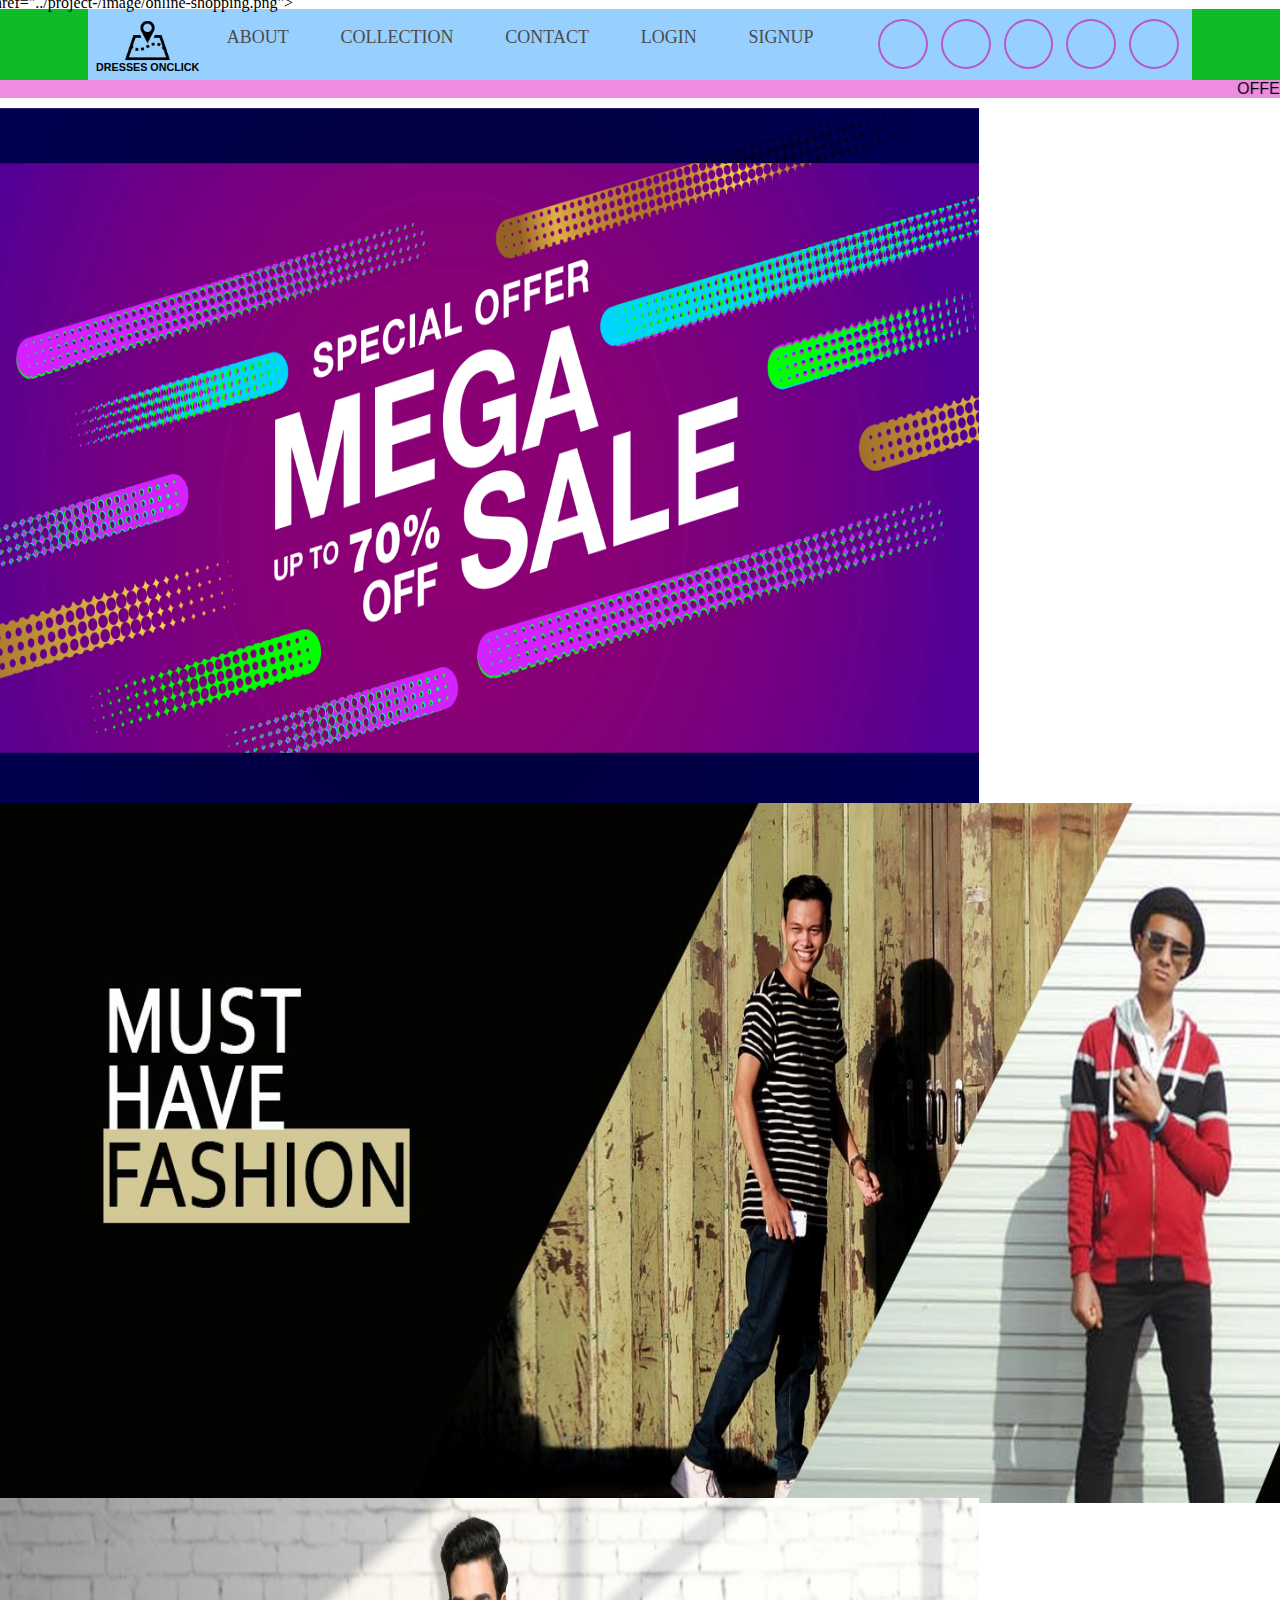
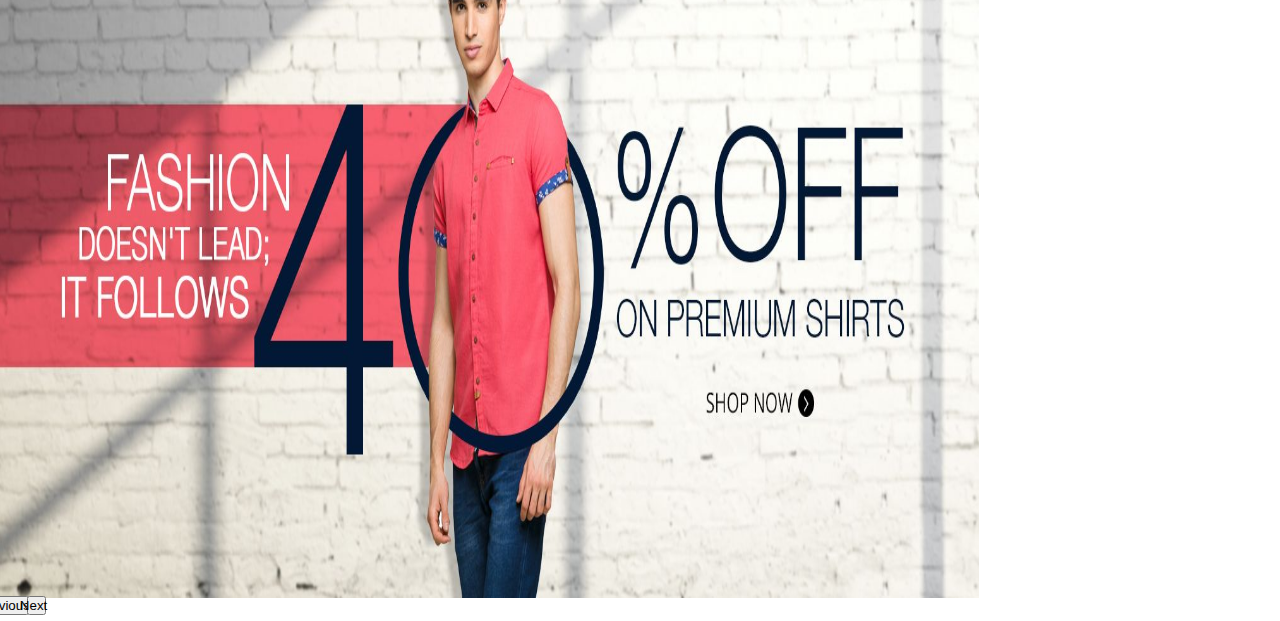
<file: index.html>
<!DOCTYPE html>
<html lang="en">
<head>
    <meta charset="UTF-8">
    <meta http-equiv="X-UA-Compatible" content="IE=edge">
    <meta name="viewport" content="width=device-width, initial-scale=1.0">
    <title>Dresses Onclick</title>
    <link rel="stylesheet" href="./projectweb.css">
    <link rel="stylesheet" href="https://cdnjs.cloudflare.com/ajax/libs/font-awesome/6.2.1/css/all.min.css" integrity="sha512-MV7K8+y+gLIBoVD59lQIYicR65iaqukzvf/nwasF0nqhPay5w/9lJmVM2hMDcnK1OnMGCdVK+iQrJ7lzPJQd1w==" crossorigin="anonymous" referrerpolicy="no-referrer" />

    <link href="https://cdn.jsdelivr.net/npm/bootstrap@5.3.0-alpha1/dist/css/bootstrap.min.css" rel="stylesheet" integrity="sha384-GLhlTQ8iRABdZLl6O3oVMWSktQOp6b7In1Zl3/Jr59b6EGGoI1aFkw7cmDA6j6gD" crossorigin="anonymous">

     <link rel="icon" <i class="fa-thin fa-truck-fast"></i> href="../project-/image/online-shopping.png">

  
</head>
<body>
    <nav class="mainnav">
        <section class="subnav">
            <div class="logo" style="text-align:center">
                <img src="./image/maps-icon-8225.png" height="45px" width="45px" alt="logo">
                <br>
                <h6 style="font-family: 'Trebuchet MS', 'Lucida Sans Unicode', 'Lucida Grande', 'Lucida Sans', Arial, sans-serif;"> <b> DRESSES ONCLICK  </b></h3>
                
            </div>
            
            <div class="navlist">
                <ul type="none">
                    <li><a href="./about.html">ABOUT</a></li><br>
                    <li><a href="./collection.html">COLLECTION</a></li><br> 
                    <li><a href="./contact.html">CONTACT</a></li> <br>
                    <li><a href="./login.html">LOGIN</a></li> <br>
                    <li><a href="./signup.html">SIGNUP</a></li> <br>
                </ul>
            </div>

            <div class="icon">
                <div class="media">
                     <a href="https://www.facebook.com/"><i class="fa-brands fa-facebook"></i></a></i>
                </div>
                <div class="media"> 
                    <a href="https://twitter.com/i/flow/login?input_flow_data=%7B%22requested_variant%22%3A%22eyJsYW5nIjoiZW4ifQ%3D%3D%22%7D"><i class="fa-brands fa-twitter"></i> </a>
                </div>
                <div class="media"> 
                    <a href="https://www.instagram.com/"> <i class="fa-brands fa-instagram"></i> </a>
                </div>
                <div class="media"> 
                    <a href="https://www.google.com/webhp?hl=en&sa=X&ved=0ahUKEwiumYHWwdX8AhU9HbcAHUC3AWIQPAgI"><i class="fa-solid fa-magnifying-glass"></i></a>
                </div>
                <div class="media"> 
                    <a href="https://lens-wcopilot.webflow.io/shop#"><i class="fa-solid fa-cart-shopping"></i> </a> 
                </div>

            </div>
        </section>

    </nav>
    <marquee behavior="text" direction="left" scrolldelay="10s" style=" font-family: 'Gill Sans', 'Gill Sans MT', Calibri, 'Trebuchet MS', sans-serif; background-color: rgb(238, 140, 223); color: rgb(0, 0, 0);"> OFFER !!      Buy Above Rs.2000 and Get Discount Upto 50% &nbsp;&nbsp;&nbsp;&nbsp;&nbsp;  Have a good day :) !!!
    </marquee>
    <section class="sliderblock">
        <div id="carouselExampleIndicators" class="carousel slide">
            <div class="carousel-indicators">
              <button type="button" data-bs-target="#carouselExampleIndicators" data-bs-slide-to="0" class="active" aria-current="true" aria-label="Slide 1"></button>
              <button type="button" data-bs-target="#carouselExampleIndicators" data-bs-slide-to="1" aria-label="Slide 2"></button>
              <button type="button" data-bs-target="#carouselExampleIndicators" data-bs-slide-to="2" aria-label="Slide 3"></button>
            </div>
            <div class="carousel-inner">
              <div class="carousel-item active">
                <img src="./image/special-offer-final-sale-banner-with-colorful-halftone-shapes.webp" class="d-block w-100" alt="..." height="700px" width="1000px">
              </div>
              <div class="carousel-item">
                <img src="./image/9a716f90fc2e24079b8960168d5ea089.jpg" class="d-block w-100" alt="..." height="700px" width="1500px">
              </div>
              <div class="carousel-item">
                <img src="./image/b8ce12af4e594bcb26b8f55b0377dad4.jpg" class="d-block w-100" alt="..." height="700px" width="1000px">
              </div>
            </div>
            <button class="carousel-control-prev" type="button" data-bs-target="#carouselExampleIndicators" data-bs-slide="prev">
              <span class="carousel-control-prev-icon" aria-hidden="true"></span>
              <span class="visually-hidden">Previous</span>
            </button>
            <button class="carousel-control-next" type="button" data-bs-target="#carouselExampleIndicators" data-bs-slide="next">
              <span class="carousel-control-next-icon" aria-hidden="true"></span>
              <span class="visually-hidden">Next</span>
            </button>
          </div>
    </section>

        



    <script src="https://cdn.jsdelivr.net/npm/@popperjs/core@2.11.6/dist/umd/popper.min.js" integrity="sha384-oBqDVmMz9ATKxIep9tiCxS/Z9fNfEXiDAYTujMAeBAsjFuCZSmKbSSUnQlmh/jp3" crossorigin="anonymous"></script>
    <script src="https://cdn.jsdelivr.net/npm/bootstrap@5.3.0-alpha1/dist/js/bootstrap.min.js" integrity="sha384-mQ93GR66B00ZXjt0YO5KlohRA5SY2XofN4zfuZxLkoj1gXtW8ANNCe9d5Y3eG5eD" crossorigin="anonymous"></script>
</body>
</html>
</file>
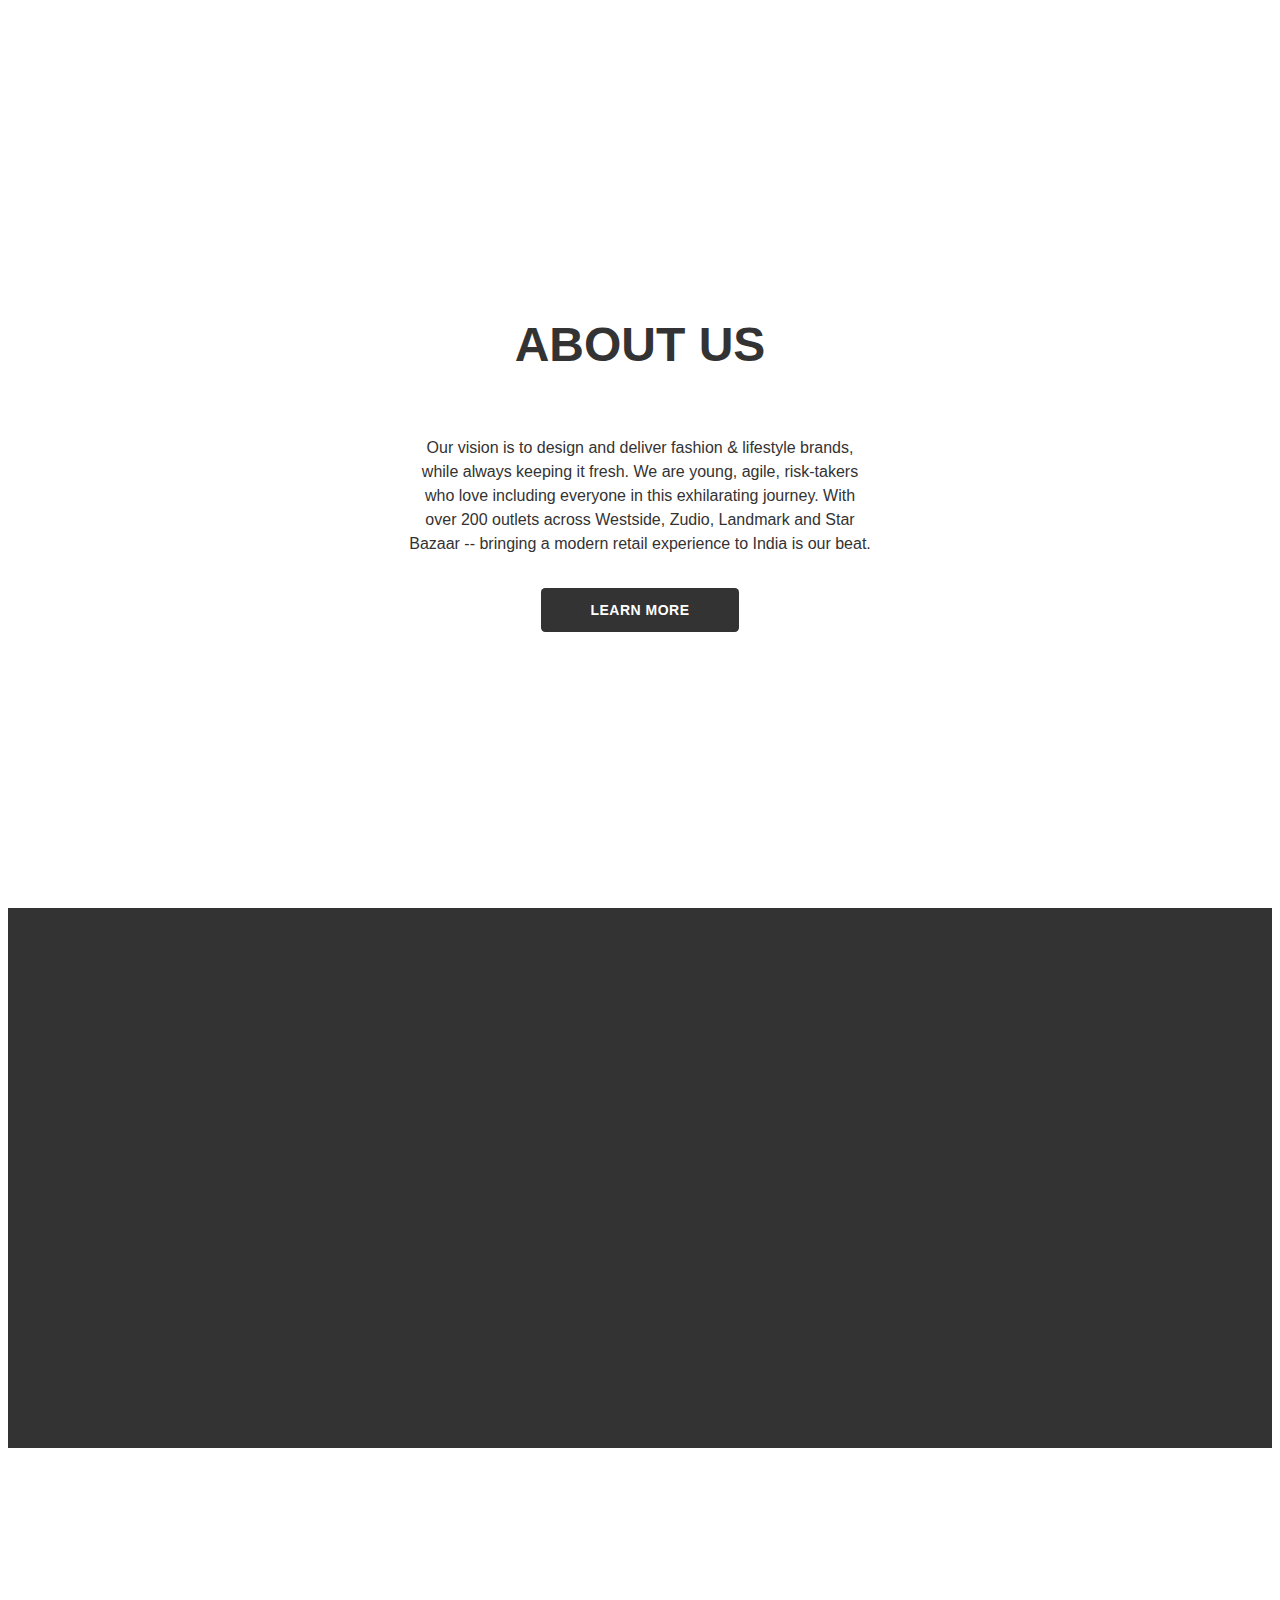
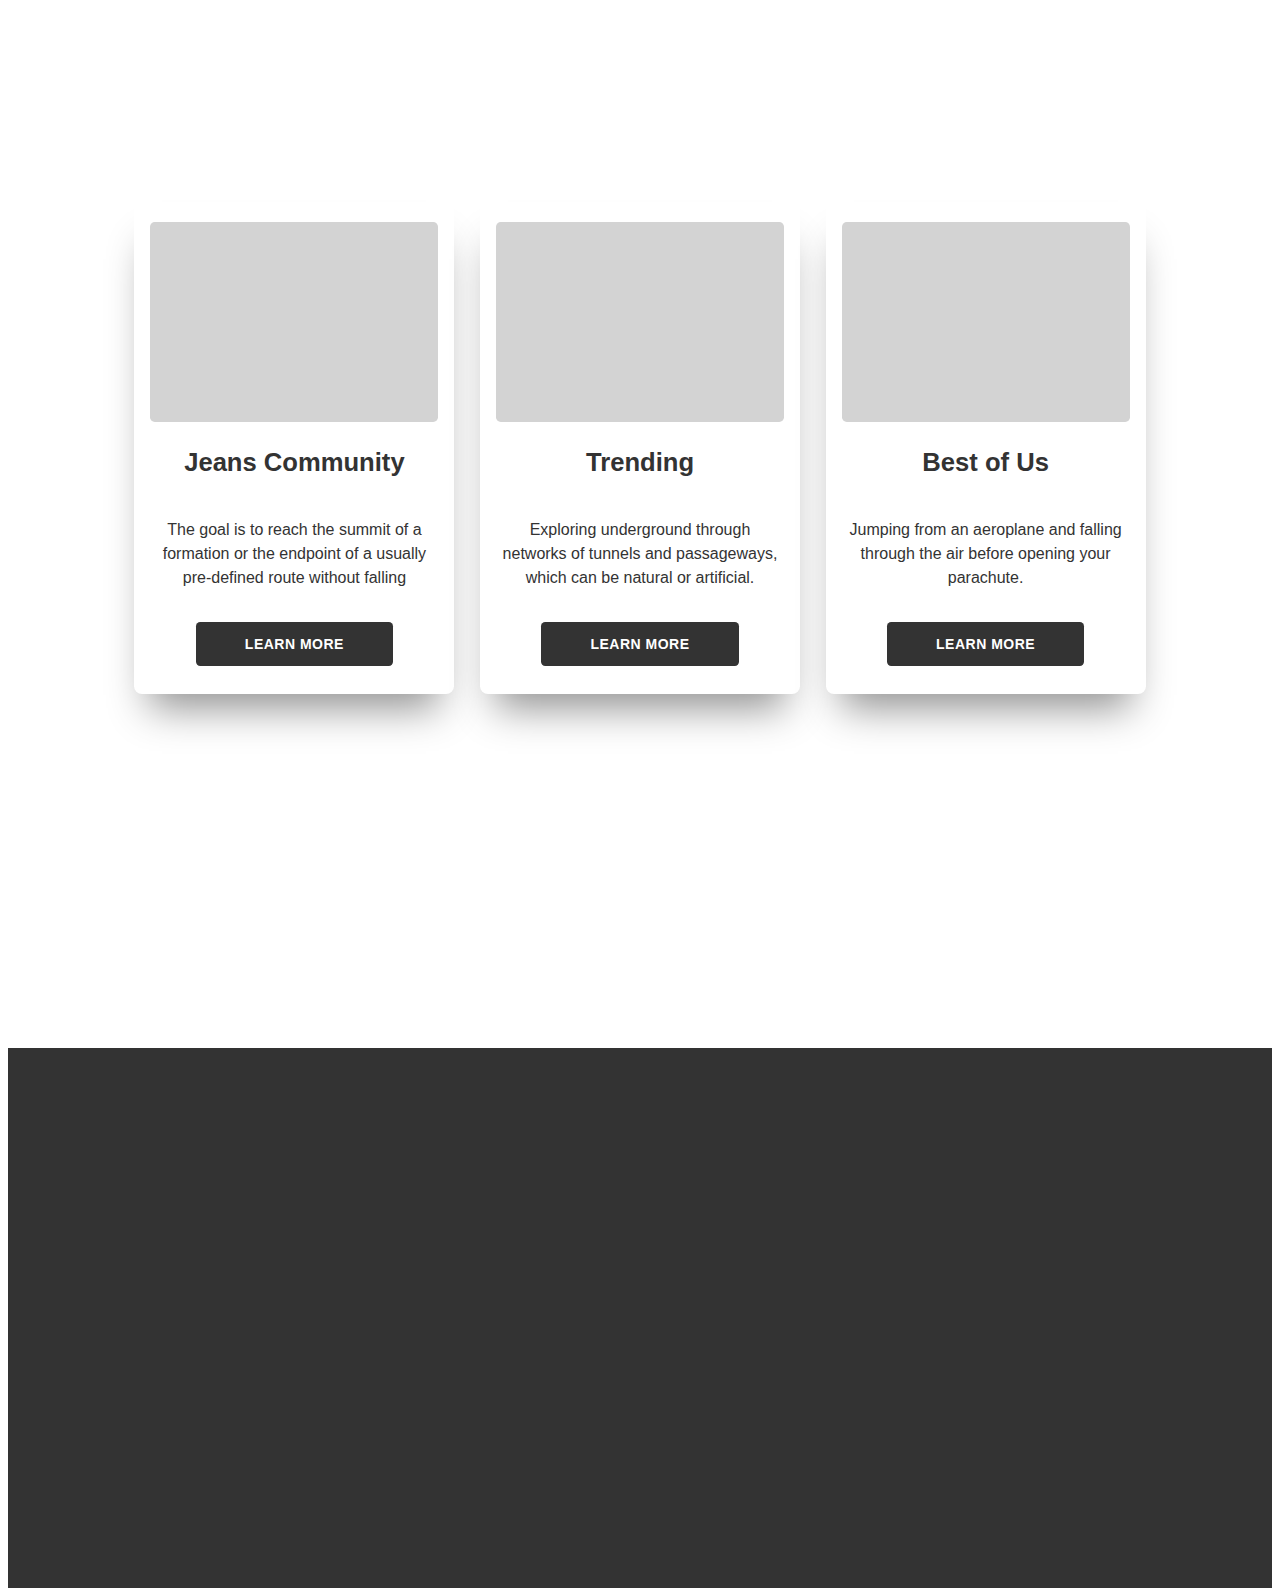
<file: about.html>
<!DOCTYPE html>
<html lang="en">
<head>
    <meta charset="UTF-8">
    <meta http-equiv="X-UA-Compatible" content="IE=edge">
    <meta name="viewport" content="width=device-width, initial-scale=1.0">
    <title>About Us</title>
    <link rel="stylesheet" href="./about.css">
    <link rel="stylesheet" href="https://fonts.googleapis.com/css?family=Tangerine">
    <link rel="icon" href="../project-/image/abt1.jpg">
  </head>
<body>
    



<div class="container">
    <h1>ABOUT US</h1>
    <p> Our vision is to design and deliver fashion & lifestyle brands, while always keeping it fresh. We are young, agile, risk-takers who love including everyone in this exhilarating journey. With over 200 outlets across Westside, Zudio, Landmark and Star Bazaar -- bringing a modern retail experience to India is our beat.</p>

    <a href="#" >Learn more </a>
  </div>
  
  <div class="blank"></div>
  
  <div class="container second">
    <div class="item">
      <div class="img img-first"></div>
      <div class="card">
        <h3>Jeans Community</h3>
        <p>The goal is to reach the summit of a formation or the endpoint of a usually pre-defined route without falling</p>
        <a href="#">Learn more</a>
      </div>
    </div>
    <div class="item">
      <div class="img img-second"></div>
      <div class="card">
        <h3>Trending</h3>
        <p>Exploring underground through networks of tunnels and passageways, which can be natural or artificial.</p>
        <a href="#">Learn more</a>
      </div>
    </div>
    <div class="item">
      <div class="img img-third"></div>
      <div class="card">
        <h3>Best of Us</h3>
        <p>Jumping from an aeroplane and falling through the air before opening your parachute.</p>
        <a href="#">Learn more</a>
      </div>
    </div>
  </div>
  
  <div class="blank"></div>

</body>
</html>
</file>
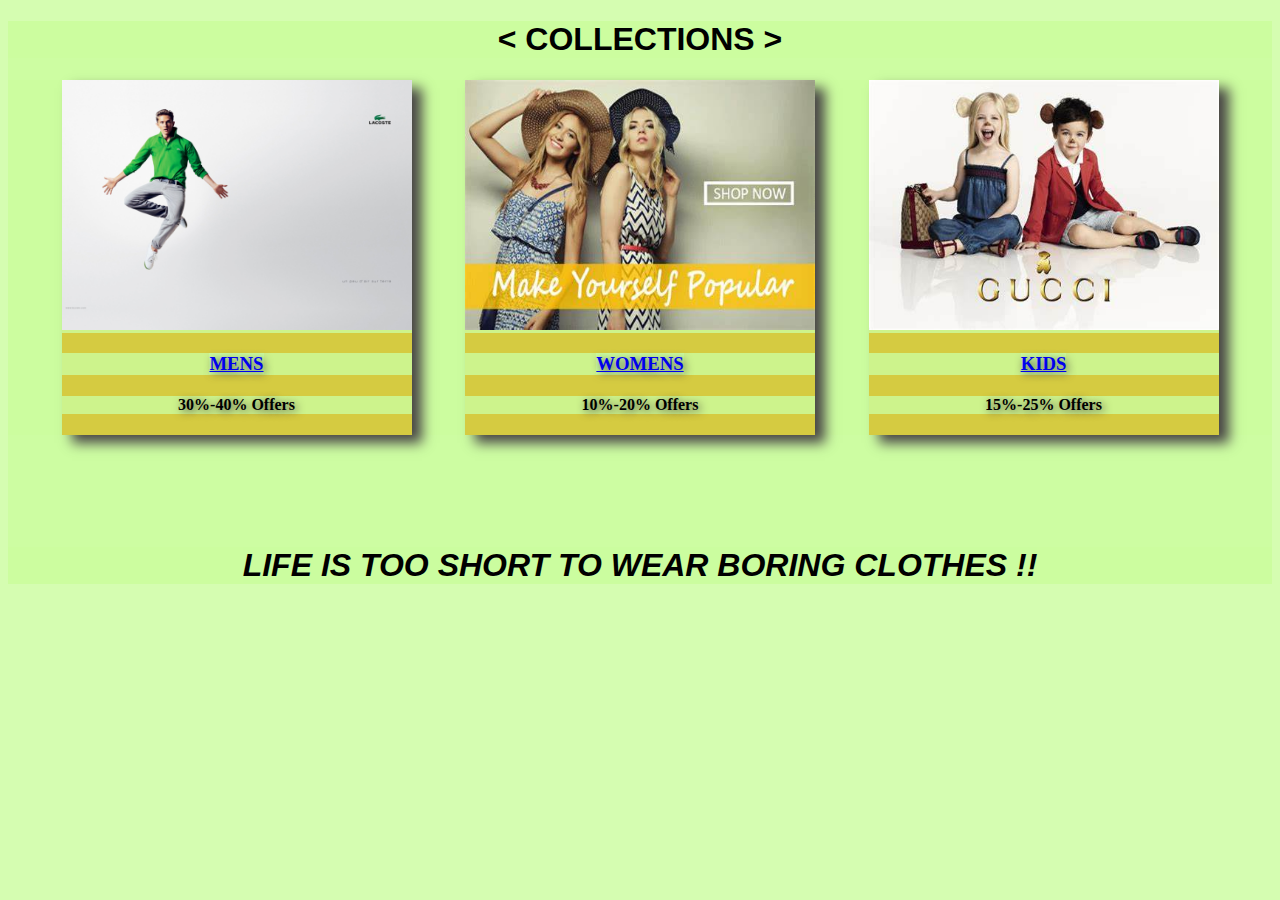
<file: collection.html>
<!DOCTYPE html>
<html lang="en">
<head>
    <meta charset="UTF-8">
    <meta http-equiv="X-UA-Compatible" content="IE=edge">
    <meta name="viewport" content="width=device-width, initial-scale=1.0">
    <title>Collections</title>
    <link rel="icon" href="../project-/image/on.png">
    <style>
        *{
            
            background-color: rgba(203, 253, 159, 0.808);
        }
        .block{
            display: flex;
            justify-content: space-evenly;
            align-items: center;
            
        }
        .block .box{
            
            background-color: rgb(213, 203, 65);
            /* border: 2px solid red; */
            align-items: center;
            justify-content: space-evenly;
            text-align: center;
            text-shadow: 2px 2px 8px rgb(67, 59, 59) ;
            box-shadow: 10px 8px 12px rgb(72, 69, 69);



        }


    </style>
</head>
<body>
    <h1 style="text-align: center; font-family: 'Segoe UI', Tahoma, Geneva, Verdana, sans-serif; text-decoration: dotted;"> < COLLECTIONS >  </COLLECTIONS></h1>
    <section class="block">
        <div class="box">
            <a href="https://az-milano.webflow.io/"> <img src="./image/mens.jpg" alt="" height="250px" width="350px"> </a>
            <h3 > <a href="https://az-milano.webflow.io/"> <b>  MENS </b> </a> </h4>
            <h4> 30%-40% Offers</h4>
        </div>
        <div class="box">
             <a href="https://snoop-template.webflow.io/"><img src="./image/womens" alt="" height="250px" width="350px"> </a>
            <h3> <a href="https://snoop-template.webflow.io/"><b> WOMENS </b> </a></h4>
            <h4> 10%-20% Offers</h4>
        </div>
        <div class="box">
             <a href="https://toybox-template.webflow.io/"><img src="./image/kids.jfif" alt="" height="250px" width="350px"> </a>
            <h3><a href="https://toybox-template.webflow.io/"><b> KIDS </b></a>  </h4>
            <h4> 15%-25% Offers</h4>
        </div>

    </section>
    <br><br><br>

    <br>

    <br>


    <h1 style="text-align: center; font-family: 'Gill Sans', 'Gill Sans MT', Calibri, 'Trebuchet MS', sans-serif; text-decoration: solid;">   <em> LIFE IS TOO SHORT TO WEAR  BORING CLOTHES !! </em> </h1>

    
</body>
</html>
</file>
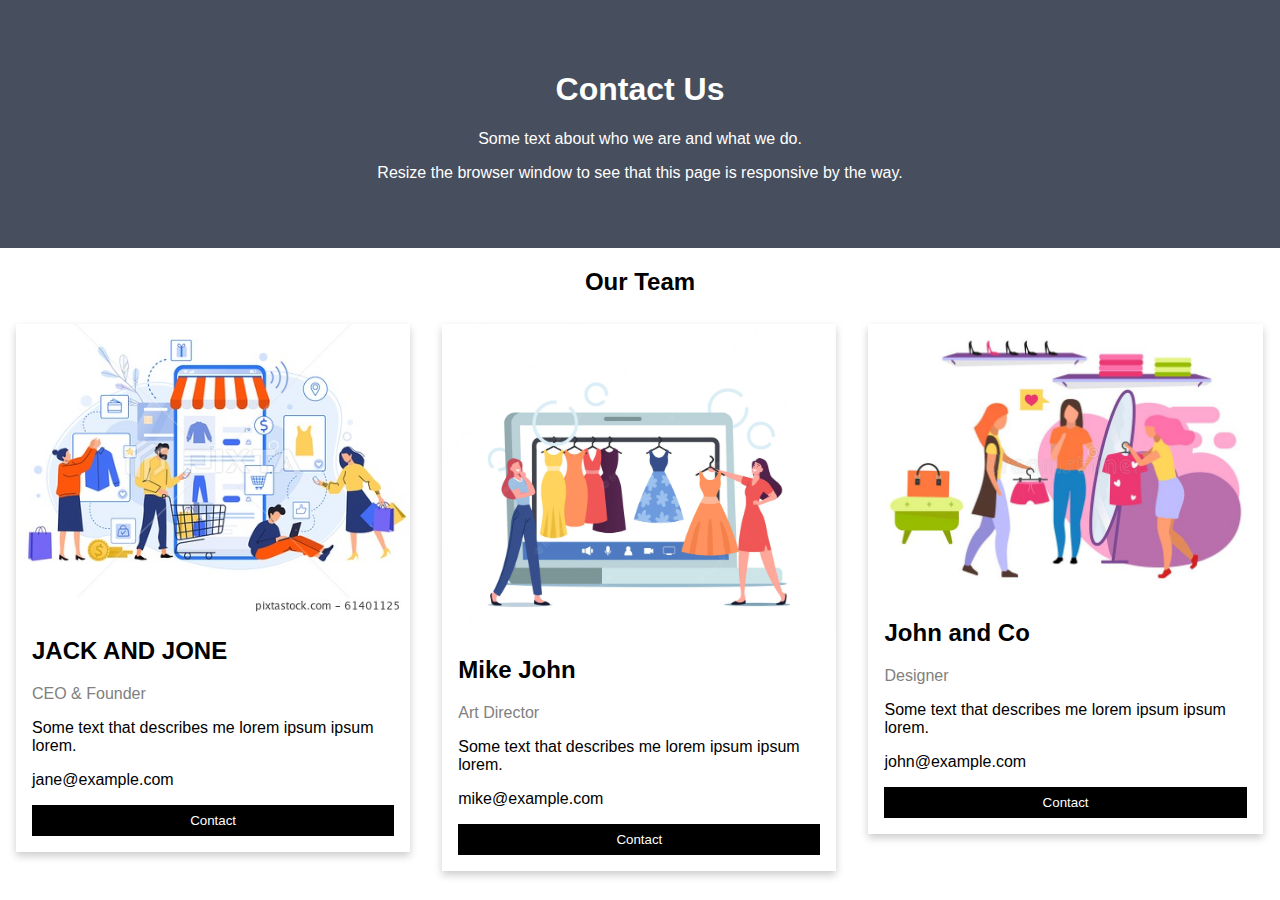
<file: contact.html>
<!DOCTYPE html>
<html lang="en">
<head>
    <meta charset="UTF-8">
    <meta http-equiv="X-UA-Compatible" content="IE=edge">
    <meta name="viewport" content="width=device-width, initial-scale=1.0">
    <title>Contact Us</title>
    <link rel="stylesheet" href="./contact.css">
	<link rel="icon" href="../project-/image/call.png">
	
</head>
<body>
	<div class="about-section">
		<h1>Contact Us</h1>
		<p>Some text about who we are and what we do.</p>
		<p>Resize the browser window to see that this page is responsive by the way.</p>
	  </div>
	  
	  <h2 style="text-align:center">Our Team</h2>
	  <div class="row">
		<div class="column">
		  <div class="card">
			<img src="./image/abt1.jpg" alt="Jane" style="width:100%">
			<div class="container">
			  <h2>JACK AND JONE</h2>
			  <p class="title">CEO & Founder</p>
			  <p>Some text that describes me lorem ipsum ipsum lorem.</p>
			  <p>jane@example.com</p>
			  <p><button class="button">Contact</button></p>
			</div>
		  </div>
		</div>
	  
		<div class="column">
		  <div class="card">
			<img src="./image/abt2.webp" alt="Mike" style="width:100%">
			<div class="container">
			  <h2>Mike John</h2>
			  <p class="title">Art Director</p>
			  <p>Some text that describes me lorem ipsum ipsum lorem.</p>
			  <p>mike@example.com</p>
			  <p><button class="button">Contact</button></p>
			</div>
		  </div>
		</div>
	  
		<div class="column">
		  <div class="card">
			<img src="./image/abt3.jpg" alt="John" style="width:100%">
			<div class="container">
			  <h2>John and Co</h2>
			  <p class="title">Designer</p>
			  <p>Some text that describes me lorem ipsum ipsum lorem.</p>
			  <p>john@example.com</p>
			  <p><button class="button">Contact</button></p>
			</div>
		  </div>
		</div>
	  </div>
</body>
</html>







<!-- <!DOCTYPE html>
<html lang="en">
<head>
    <meta charset="UTF-8">
    <meta http-equiv="X-UA-Compatible" content="IE=edge">
    <meta name="viewport" content="width=device-width, initial-scale=1.0">
    <title>Document</title>
    <style>
        body{
            background-color: coral;
            color: rgb(76, 16, 16);
            align-items: center;
            text-decoration: double;
            font-family: 'Gill Sans', 'Gill Sans MT', Calibri, 'Trebuchet MS', sans-serif;
            justify-content: space-evenly;
            align-items: center;
            border: 2px solid red;
            align-items: center;
            margin-left: 350px;
            margin-right: 350px;
            padding-left: 80px;
            text-align: center;

        }


    </style>
</head>
<body>

    <h2>Mr. Owner</h2>
    <h3> Whatsapp-9944332288</h3>
    <h3>Mail: dressesonline@gmail.com</h3>
    <h3>18/5, East Main Street, <br>
        Near supermarket, <br>
        chennai-600002
    
    </h3>
    
</body>
</html> -->
</file>
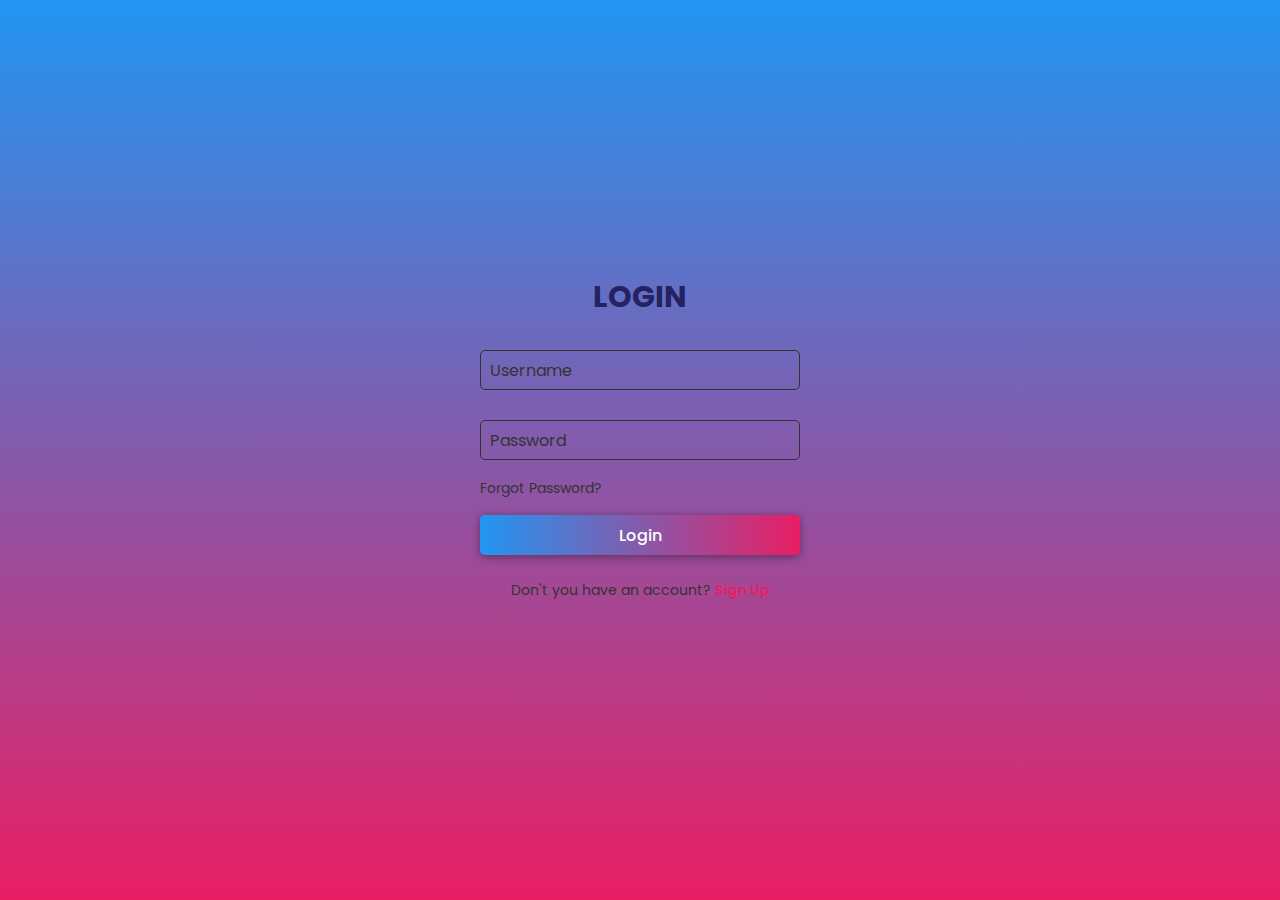
<file: login.html>
<!DOCTYPE html>
<html lang="en">
<head>
    <meta charset="UTF-8">
    <meta http-equiv="X-UA-Compatible" content="IE=edge">
    <meta name="viewport" content="width=device-width, initial-scale=1.0">
    <title>Login Page</title>
    <link rel="stylesheet" href="./login.css">
    <link rel="icon" href="../project-/image/eng_pl_Mens-plain-t-shirt-S884-red-7576_4.jpg">
   


</head>
<body>
    <!-- <form action=""></form>
    YOUR NAME:
    <input type="text" name="Username" placeholder="Enter your name"> <br><br>
    Date of birth:
    <input type="datetime-local"> <br><br>
    PASSWORD:
    <input type="password" name="pwd" placeholder="Enter your password"> <br><br>
    
    Enter the Captcha:
    <br><br>
    <img src="http://image.captchas.net?client=demo&random=RandomZufall" 
    id="" > <br> <br>
    <input type="text" name="code" placeholder="enter captcha">
    <input type="submit" value="validate" name="submit">
    <br><br> -->
    

        <form action="./new.html">
            <h2 style="color: rgb(38, 33, 97);">LOGIN</h2>
            <div class="input-group">
                <input type="text" required>
                <label for="">Username</label>
            </div>
            <div class="input-group">
                <input type="password" required>
                <label for="">Password</label>
            </div>
            <div class="forgot-pass">
                <a href="#">Forgot Password?</a>
            </div>
            <button type="submit" class="btn" > Login </button>
            <div class="sign-link">
                <p>Don't you have an account? <a href="./signup.html" class="signUp-link">Sign Up</a></p>
            </div>
        </form>

        
    
</body>
</html>
</file>
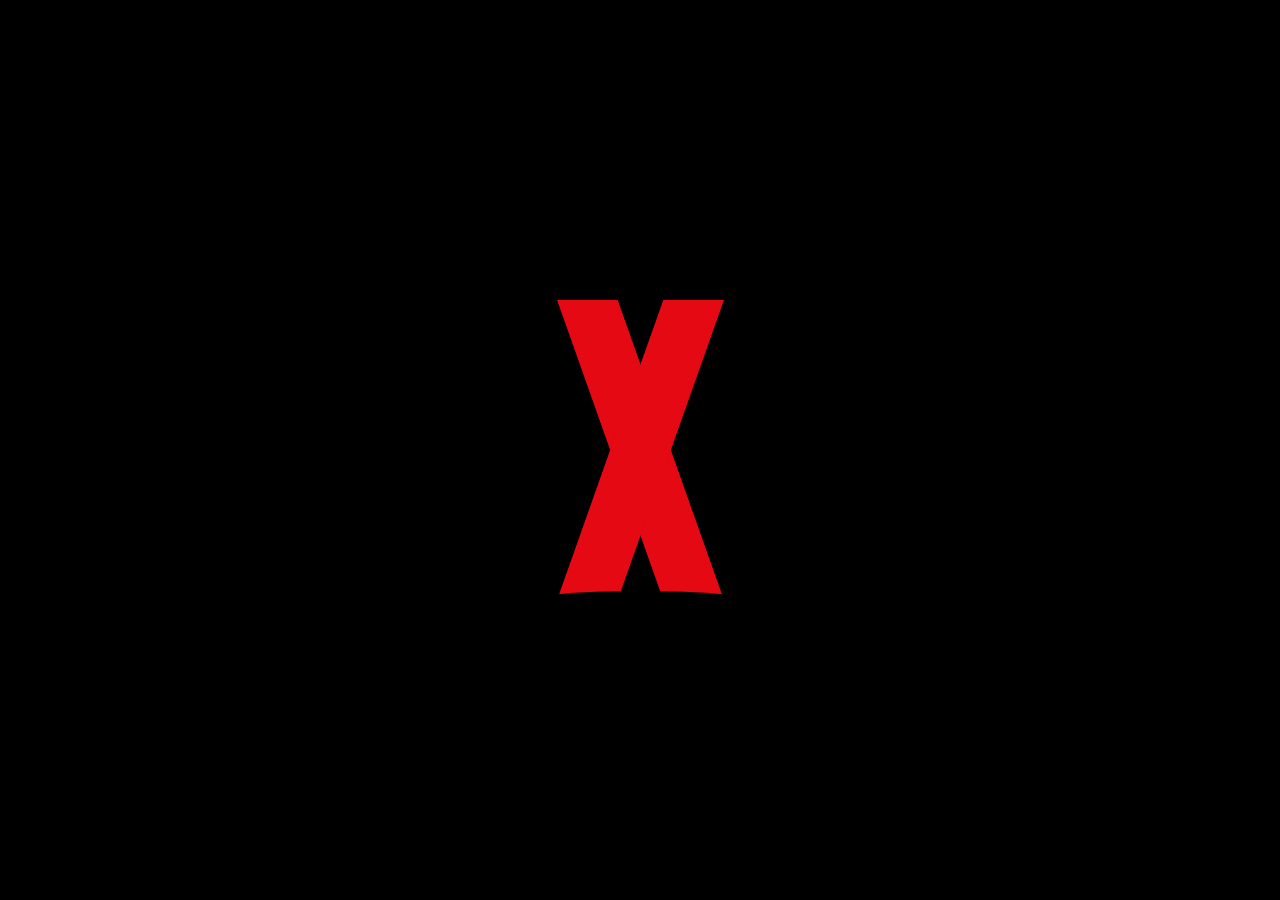
<file: new.html>
<!DOCTYPE html>
<html lang="en">
<head>
    <meta charset="UTF-8">
    <meta http-equiv="X-UA-Compatible" content="IE=edge">
    <meta name="viewport" content="width=device-width, initial-scale=1.0">
    <title>Document</title>
    <link rel="stylesheet" href="./new.css">
</head>
<body>
    <div id="container">
        <!-- Edit the letter attr to: N, E, T, F, L, I or X -->
           <netflixintro letter="X">
            <div class="helper-1">
              <div class="effect-brush">
                <span class="fur-31"></span>
                <span class="fur-30"></span>
                <span class="fur-29"></span>
                <span class="fur-28"></span>
                <span class="fur-27"></span>
                <span class="fur-26"></span>
                <span class="fur-25"></span>
                <span class="fur-24"></span>
                <span class="fur-23"></span>
                <span class="fur-22"></span>
                <span class="fur-21"></span>
                <span class="fur-20"></span>
                <span class="fur-19"></span>
                <span class="fur-18"></span>
                <span class="fur-17"></span>
                <span class="fur-16"></span>
                <span class="fur-15"></span>
                <span class="fur-14"></span>
                <span class="fur-13"></span>
                <span class="fur-12"></span>
                <span class="fur-11"></span>
                <span class="fur-10"></span>
                <span class="fur-9"></span>
                <span class="fur-8"></span>
                <span class="fur-7"></span>
                <span class="fur-6"></span>
                <span class="fur-5"></span>
                <span class="fur-4"></span>
                <span class="fur-3"></span>
                <span class="fur-2"></span>
                <span class="fur-1"></span>
              </div>
              <div class="effect-lumieres">
                <span class="lamp-1"></span>
                <span class="lamp-2"></span>
                <span class="lamp-3"></span>
                <span class="lamp-4"></span>
                <span class="lamp-5"></span>
                <span class="lamp-6"></span>
                <span class="lamp-7"></span>
                <span class="lamp-8"></span>
                <span class="lamp-9"></span>
                <span class="lamp-10"></span>
                <span class="lamp-11"></span>
                <span class="lamp-12"></span>
                <span class="lamp-13"></span>
                <span class="lamp-14"></span>
                <span class="lamp-15"></span>
                <span class="lamp-16"></span>
                <span class="lamp-17"></span>
                <span class="lamp-18"></span>
                <span class="lamp-19"></span>
                <span class="lamp-20"></span>
                <span class="lamp-21"></span>
                <span class="lamp-22"></span>
                <span class="lamp-23"></span>
                <span class="lamp-24"></span>
                <span class="lamp-25"></span>
                <span class="lamp-26"></span>
                <span class="lamp-27"></span>
                <span class="lamp-28"></span>
              </div>
            </div>
            <div class="helper-2">
              <div class="effect-brush">
                <span class="fur-31"></span>
                <span class="fur-30"></span>
                <span class="fur-29"></span>
                <span class="fur-28"></span>
                <span class="fur-27"></span>
                <span class="fur-26"></span>
                <span class="fur-25"></span>
                <span class="fur-24"></span>
                <span class="fur-23"></span>
                <span class="fur-22"></span>
                <span class="fur-21"></span>
                <span class="fur-20"></span>
                <span class="fur-19"></span>
                <span class="fur-18"></span>
                <span class="fur-17"></span>
                <span class="fur-16"></span>
                <span class="fur-15"></span>
                <span class="fur-14"></span>
                <span class="fur-13"></span>
                <span class="fur-12"></span>
                <span class="fur-11"></span>
                <span class="fur-10"></span>
                <span class="fur-9"></span>
                <span class="fur-8"></span>
                <span class="fur-7"></span>
                <span class="fur-6"></span>
                <span class="fur-5"></span>
                <span class="fur-4"></span>
                <span class="fur-3"></span>
                <span class="fur-2"></span>
                <span class="fur-1"></span>
              </div>
            </div>
            <div class="helper-3">
              <div class="effect-brush">
                <span class="fur-31"></span>
                <span class="fur-30"></span>
                <span class="fur-29"></span>
                <span class="fur-28"></span>
                <span class="fur-27"></span>
                <span class="fur-26"></span>
                <span class="fur-25"></span>
                <span class="fur-24"></span>
                <span class="fur-23"></span>
                <span class="fur-22"></span>
                <span class="fur-21"></span>
                <span class="fur-20"></span>
                <span class="fur-19"></span>
                <span class="fur-18"></span>
                <span class="fur-17"></span>
                <span class="fur-16"></span>
                <span class="fur-15"></span>
                <span class="fur-14"></span>
                <span class="fur-13"></span>
                <span class="fur-12"></span>
                <span class="fur-11"></span>
                <span class="fur-10"></span>
                <span class="fur-9"></span>
                <span class="fur-8"></span>
                <span class="fur-7"></span>
                <span class="fur-6"></span>
                <span class="fur-5"></span>
                <span class="fur-4"></span>
                <span class="fur-3"></span>
                <span class="fur-2"></span>
                <span class="fur-1"></span>
              </div>
            </div>
            <div class="helper-4">
              <div class="effect-brush">
                <span class="fur-31"></span>
                <span class="fur-30"></span>
                <span class="fur-29"></span>
                <span class="fur-28"></span>
                <span class="fur-27"></span>
                <span class="fur-26"></span>
                <span class="fur-25"></span>
                <span class="fur-24"></span>
                <span class="fur-23"></span>
                <span class="fur-22"></span>
                <span class="fur-21"></span>
                <span class="fur-20"></span>
                <span class="fur-19"></span>
                <span class="fur-18"></span>
                <span class="fur-17"></span>
                <span class="fur-16"></span>
                <span class="fur-15"></span>
                <span class="fur-14"></span>
                <span class="fur-13"></span>
                <span class="fur-12"></span>
                <span class="fur-11"></span>
                <span class="fur-10"></span>
                <span class="fur-9"></span>
                <span class="fur-8"></span>
                <span class="fur-7"></span>
                <span class="fur-6"></span>
                <span class="fur-5"></span>
                <span class="fur-4"></span>
                <span class="fur-3"></span>
                <span class="fur-2"></span>
                <span class="fur-1"></span>
              </div>
            </div>
          </netflixintro>
        </div>
</body>
</html>
</file>
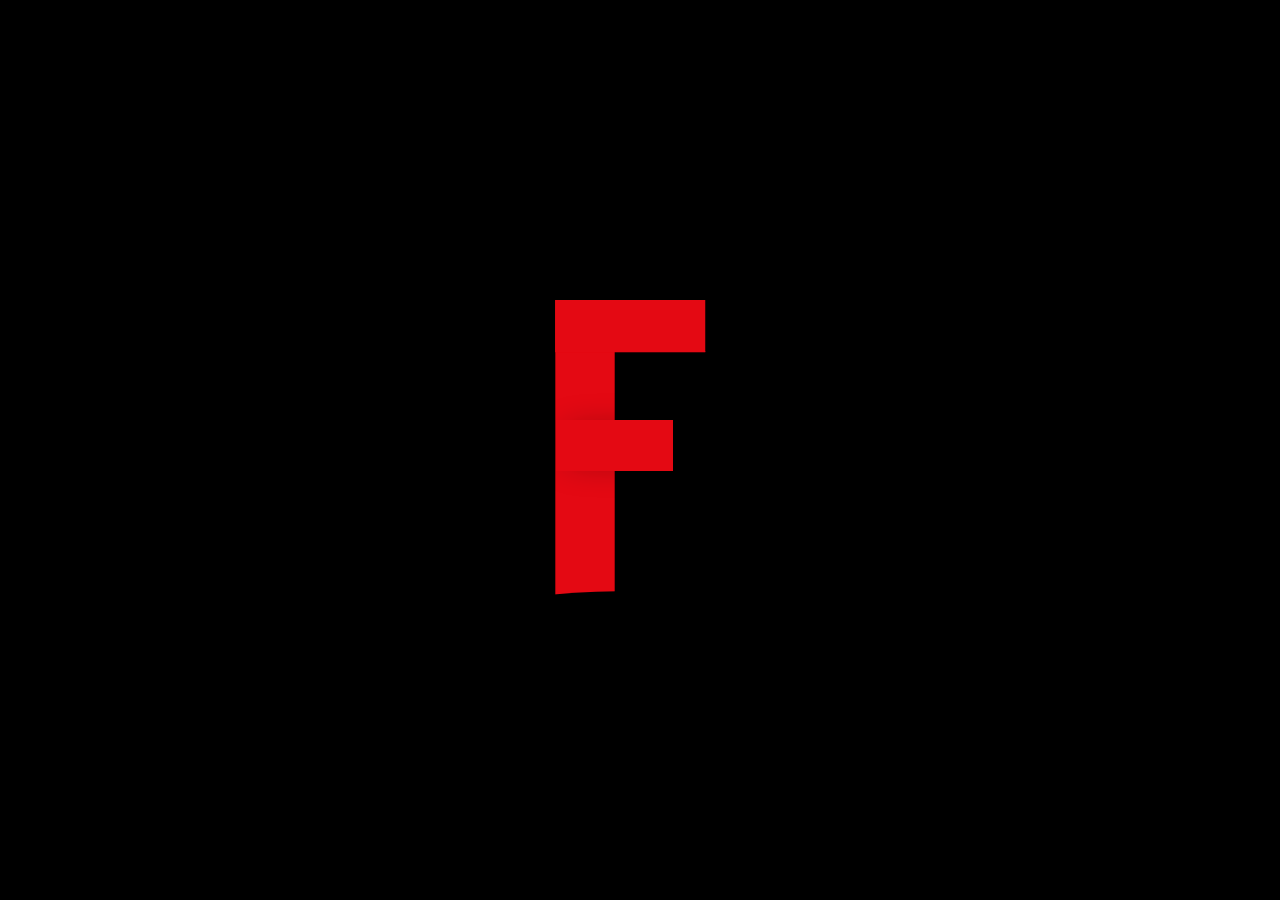
<file: new2.html>
<!DOCTYPE html>
<html lang="en">
<head>
    <meta charset="UTF-8">
    <meta http-equiv="X-UA-Compatible" content="IE=edge">
    <meta name="viewport" content="width=device-width, initial-scale=1.0">
    <title>Document</title>
    <link rel="stylesheet" href="./new.css">
</head>
<body>
    <div id="container">
        <!-- Edit the letter attr to: N, E, T, F, L, I or X -->
           <netflixintro letter="F">
            <div class="helper-1">
              <div class="effect-brush">
                <span class="fur-31"></span>
                <span class="fur-30"></span>
                <span class="fur-29"></span>
                <span class="fur-28"></span>
                <span class="fur-27"></span>
                <span class="fur-26"></span>
                <span class="fur-25"></span>
                <span class="fur-24"></span>
                <span class="fur-23"></span>
                <span class="fur-22"></span>
                <span class="fur-21"></span>
                <span class="fur-20"></span>
                <span class="fur-19"></span>
                <span class="fur-18"></span>
                <span class="fur-17"></span>
                <span class="fur-16"></span>
                <span class="fur-15"></span>
                <span class="fur-14"></span>
                <span class="fur-13"></span>
                <span class="fur-12"></span>
                <span class="fur-11"></span>
                <span class="fur-10"></span>
                <span class="fur-9"></span>
                <span class="fur-8"></span>
                <span class="fur-7"></span>
                <span class="fur-6"></span>
                <span class="fur-5"></span>
                <span class="fur-4"></span>
                <span class="fur-3"></span>
                <span class="fur-2"></span>
                <span class="fur-1"></span>
              </div>
              <div class="effect-lumieres">
                <span class="lamp-1"></span>
                <span class="lamp-2"></span>
                <span class="lamp-3"></span>
                <span class="lamp-4"></span>
                <span class="lamp-5"></span>
                <span class="lamp-6"></span>
                <span class="lamp-7"></span>
                <span class="lamp-8"></span>
                <span class="lamp-9"></span>
                <span class="lamp-10"></span>
                <span class="lamp-11"></span>
                <span class="lamp-12"></span>
                <span class="lamp-13"></span>
                <span class="lamp-14"></span>
                <span class="lamp-15"></span>
                <span class="lamp-16"></span>
                <span class="lamp-17"></span>
                <span class="lamp-18"></span>
                <span class="lamp-19"></span>
                <span class="lamp-20"></span>
                <span class="lamp-21"></span>
                <span class="lamp-22"></span>
                <span class="lamp-23"></span>
                <span class="lamp-24"></span>
                <span class="lamp-25"></span>
                <span class="lamp-26"></span>
                <span class="lamp-27"></span>
                <span class="lamp-28"></span>
              </div>
            </div>
            <div class="helper-2">
              <div class="effect-brush">
                <span class="fur-31"></span>
                <span class="fur-30"></span>
                <span class="fur-29"></span>
                <span class="fur-28"></span>
                <span class="fur-27"></span>
                <span class="fur-26"></span>
                <span class="fur-25"></span>
                <span class="fur-24"></span>
                <span class="fur-23"></span>
                <span class="fur-22"></span>
                <span class="fur-21"></span>
                <span class="fur-20"></span>
                <span class="fur-19"></span>
                <span class="fur-18"></span>
                <span class="fur-17"></span>
                <span class="fur-16"></span>
                <span class="fur-15"></span>
                <span class="fur-14"></span>
                <span class="fur-13"></span>
                <span class="fur-12"></span>
                <span class="fur-11"></span>
                <span class="fur-10"></span>
                <span class="fur-9"></span>
                <span class="fur-8"></span>
                <span class="fur-7"></span>
                <span class="fur-6"></span>
                <span class="fur-5"></span>
                <span class="fur-4"></span>
                <span class="fur-3"></span>
                <span class="fur-2"></span>
                <span class="fur-1"></span>
              </div>
            </div>
            <div class="helper-3">
              <div class="effect-brush">
                <span class="fur-31"></span>
                <span class="fur-30"></span>
                <span class="fur-29"></span>
                <span class="fur-28"></span>
                <span class="fur-27"></span>
                <span class="fur-26"></span>
                <span class="fur-25"></span>
                <span class="fur-24"></span>
                <span class="fur-23"></span>
                <span class="fur-22"></span>
                <span class="fur-21"></span>
                <span class="fur-20"></span>
                <span class="fur-19"></span>
                <span class="fur-18"></span>
                <span class="fur-17"></span>
                <span class="fur-16"></span>
                <span class="fur-15"></span>
                <span class="fur-14"></span>
                <span class="fur-13"></span>
                <span class="fur-12"></span>
                <span class="fur-11"></span>
                <span class="fur-10"></span>
                <span class="fur-9"></span>
                <span class="fur-8"></span>
                <span class="fur-7"></span>
                <span class="fur-6"></span>
                <span class="fur-5"></span>
                <span class="fur-4"></span>
                <span class="fur-3"></span>
                <span class="fur-2"></span>
                <span class="fur-1"></span>
              </div>
            </div>
            <div class="helper-4">
              <div class="effect-brush">
                <span class="fur-31"></span>
                <span class="fur-30"></span>
                <span class="fur-29"></span>
                <span class="fur-28"></span>
                <span class="fur-27"></span>
                <span class="fur-26"></span>
                <span class="fur-25"></span>
                <span class="fur-24"></span>
                <span class="fur-23"></span>
                <span class="fur-22"></span>
                <span class="fur-21"></span>
                <span class="fur-20"></span>
                <span class="fur-19"></span>
                <span class="fur-18"></span>
                <span class="fur-17"></span>
                <span class="fur-16"></span>
                <span class="fur-15"></span>
                <span class="fur-14"></span>
                <span class="fur-13"></span>
                <span class="fur-12"></span>
                <span class="fur-11"></span>
                <span class="fur-10"></span>
                <span class="fur-9"></span>
                <span class="fur-8"></span>
                <span class="fur-7"></span>
                <span class="fur-6"></span>
                <span class="fur-5"></span>
                <span class="fur-4"></span>
                <span class="fur-3"></span>
                <span class="fur-2"></span>
                <span class="fur-1"></span>
              </div>
            </div>
          </netflixintro>
        </div>
</body>
</html>
</file>
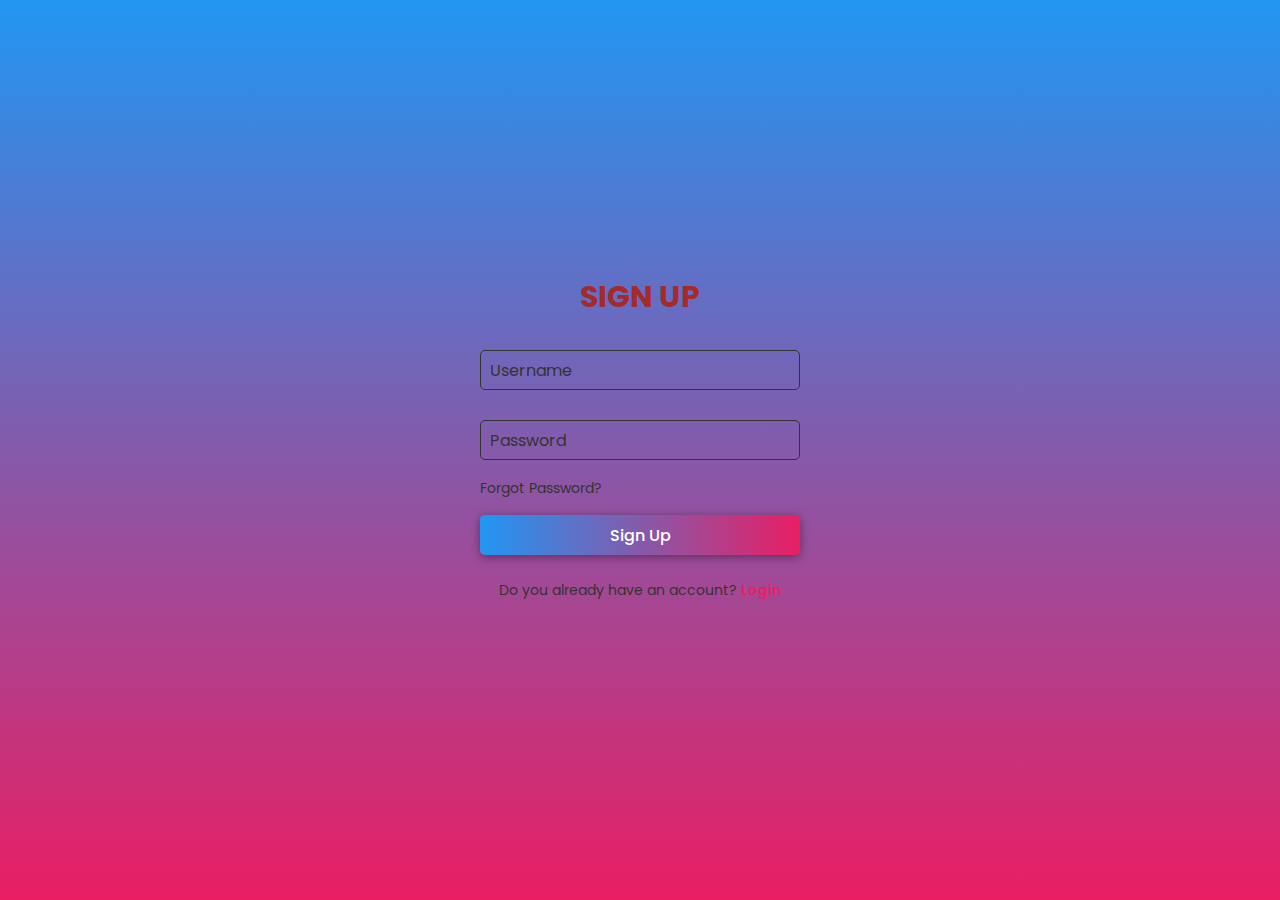
<file: signup.html>
<!DOCTYPE html>
<html lang="en">
<head>
    <meta charset="UTF-8">
    <meta http-equiv="X-UA-Compatible" content="IE=edge">
    <meta name="viewport" content="width=device-width, initial-scale=1.0">
    <title>Sign Up</title>
    <link rel="stylesheet" href="./login.css">
    <link rel="icon" href="../project-/image/id-card.png">
</head>
<body>
    <form action="./new2.html">
        <h2 style="color: brown;">SIGN UP</h2>
        <div class="input-group">
            <input type="text" required>
            <label for="">Username</label>
        </div>
        <div class="input-group">
            <input type="password" required>
            <label for="">Password</label>
        </div>
        <div class="forgot-pass">
            <a href="#">Forgot Password?</a>
        </div>
        <button type="submit" class="btn">Sign Up</button>
        <div class="sign-link">
            <p>Do you already have an account? <a href="./login.html" class="signUp-link">Login</a></p>
        </div>
    </form>
</body>
</html>
</file>
<file: projectweb.css>
*{
    box-sizing: border-box;
    margin: -3px;
    padding: 0px;
}
.mainnav{
    height: 75px;
    background-color: rgb(14, 187, 40); 
    
}
.subnav{
    height: 75px;
    width: 85%;
    background-color: rgb(151, 208, 255);
    margin: 0 auto;
    display: flex;
    
}
.subnav .logo{
    height: 65px;
    width: 15%;
    padding-top: 10px;
    margin-top: 2px;
    /* border: 2px solid red; */

}

.subnav .navlist{
    height: 75px;
    width: 80%;
    /* border: 2px solid red; */
    
}

.subnav .navlist ul{
    display: flex;
    align-items: center;
    justify-content: space-evenly ;
    padding-top: 25px;
}

.subnav .navlist ul li a{
    text-decoration: none;
    color: rgb(75, 75, 75);
    font-size: large;
}

.subnav .icon{
    height: 75px;
    width: 40%;
    /* border: 2px solid red; */
    align-items: center;
    display: flex;
    justify-content: space-evenly;
    font-size: x-large;
    
}

.subnav .icon .media{
    height: 50px;
    width: 15%;
    border: 2px solid rgb(184, 88, 205);
    border-radius: 100%;
    padding-left: 21px ;
    padding-top: 6px;
}
</file>
<file: about.css>
/* @import url("https://fonts.googleapis.com/css?family=Tangerine"); */

:root{
	--color: #333; 
	}
	
	body {
	  font-family: 'Segoe UI', Tahoma, Geneva, Verdana, sans-serif;
	}
	
	.container {
	  text-align: center;
	  color: var(--color);
	  width: 100%;
	  min-height: 100vh;
	  display: flex;
	  flex-direction: column;
	  align-items: center;
	  justify-content: center;
	  background-image: url(https://images.unsplash.com/photo-1519120944692-1a8d8cfc107f?ixlib=rb-1.2.1&ixid=MnwxMjA3fDB8MHxwaG90by1wYWdlfHx8fGVufDB8fHx8&auto=format&fit=crop&w=872&q=80);
	  background-size: cover;
	  background-position: center;
	  
	/*  this is where the magic happens:  */
	  background-attachment: fixed;
	}
	
	h1 {
	  font-weight: 700;
	  font-size: 3rem;
	}
	
	p {
	  max-width: 52ch;
	  line-height: 1.5;
	  padding: 1em;
	}
	
	a {
	  display: inline-block;
	  padding: 1em 3.5em;
	  background-color: var(--color);
	  color: white;
	  text-decoration: none;
	  text-transform: uppercase;
	  border-radius: 0.3em;
	  font-weight: 700;
	  letter-spacing: .5px;
	  font-size: .875rem;
	}
	
	.blank,
	.other {
	  width: 100%;
	  min-height: 60vh;
	  background-color: var(--color);
	}
	
	.second {
	  background-image:url(https://images.unsplash.com/photo-1514496959998-c01c40915c5f?ixlib=rb-1.2.1&ixid=MnwxMjA3fDB8MHxwaG90by1wYWdlfHx8fGVufDB8fHx8&auto=format&fit=crop&w=1740&q=80);
	  background-attachment: fixed;
	  height: 1200px;
	}
	
	h3 {
	  font-weight: 700;
	  font-size: 1.6rem;
	  margin-top: 1em;
	}
	
	.card > a {
	  margin-bottom: 2em;
	}
	
	.item {
	  display: flex;
	  max-width: 320px;
	  background-color: white;;
	  flex-direction: column;
	  align-items: center;
	  border-radius: .5em;
	  -webkit-box-shadow: 0px 29px 38px -15px rgba(0,0,0,0.43);
	  -moz-box-shadow: 0px 29px 38px -15px rgba(0,0,0,0.43);
	  box-shadow: 0px 29px 38px -15px rgba(0,0,0,0.43);
	}
	
	.img {
	  width: 90%;
	  height: 200px;
	  background-color: lightgrey;
	  background-size: cover;
	  background-position: center;
	  margin-top: 20px;
	  border-radius: .3em;;
	}
	
	.img-first {
	  background-image: url(https://content.jdmagicbox.com/comp/pudukkottai/f6/9999p4322.4322.171013214458.k6f6/catalogue/derby-jeans-community-pudukkottai-derby-jeans-community-7qde8c88u9.jpg);
	}
	
	.img-second {
	  background-image: url(https://i.scdn.co/image/ab67616d0000b273ce13f03d76fb6655ddd8ad6e);
	}
	
	.img-third {
	  background-image: url(https://thumbs.dreamstime.com/z/banner-best-word-best-colored-letters-comic-style-high-detail-vector-mock-up-typical-book-page-speech-bubble-59131177.jpg);
	}
	
	.second {
	  flex-direction: row;
	  gap: 1.6em;
	}
</file>
<file: contact.css>
body {
	font-family: Arial, Helvetica, sans-serif;
	margin: 0;
  }
  
  html {
	box-sizing: border-box;
  }
  
  *, *:before, *:after {
	box-sizing: inherit;
  }
  
  .column {
	float: left;
	width: 33.3%;
	margin-bottom: 16px;
	padding: 0 8px;
  }
  
  .card {
	box-shadow: 0 4px 8px 0 rgba(0, 0, 0, 0.2);
	margin: 8px;
  }
  
  .about-section {
	padding: 50px;
	text-align: center;
	background-color: #474e5d;
	color: white;
  }
  
  .container {
	padding: 0 16px;
  }
  
  .container::after, .row::after {
	content: "";
	clear: both;
	display: table;
  }
  
  .title {
	color: grey;
  }
  
  .button {
	border: none;
	outline: 0;
	display: inline-block;
	padding: 8px;
	color: white;
	background-color: #000;
	text-align: center;
	cursor: pointer;
	width: 100%;
  }
  
  .button:hover {
	background-color: #555;
  }
  
  @media screen and (max-width: 650px) {
	.column {
	  width: 100%;
	  display: block;
	}
  }
</file>
<file: login.css>
@import url('https://fonts.googleapis.com/css2?family=Poppins:wght@300;400;500;600;700;800;900&display=swap');

* {
    margin: 0;
    padding: 0;
    box-sizing: border-box;
    font-family: 'Poppins', sans-serif;

}

body {
    display: flex;
    justify-content: center;
    align-items: center;
    min-height: 100vh;
    background: linear-gradient(#2196f3, #e91e63);
    overflow: hidden;
}

.wrapper {
    position: relative;
    width: 400px;
    height: 500px;
}

.form-wrapper {
    position: absolute;
    top: 0;
    left: 0;
    display: flex;
    justify-content: center;
    align-items: center;
    width: 100%;
    height: 100%;
    background: #fff;
    box-shadow: 0 0 10px rgba(0, 0, 0, .2);
}

.wrapper.animate-signUp .form-wrapper.sign-in {
    transform: rotate(7deg);
    animation: animateRotate .7s ease-in-out forwards;
    animation-delay: .3s;
}

.wrapper.animate-signIn .form-wrapper.sign-in {
    animation: animateSignIn 1.5s ease-in-out forwards;
}

@keyframes animateSignIn {
    0% {
        transform: translateX(0);
    }

    50% {
        transform: translateX(-500px);
    }

    100% {
        transform: translateX(0) rotate(7deg);
    }
}

.wrapper .form-wrapper.sign-up {
    transform: rotate(7deg);
}

.wrapper.animate-signIn .form-wrapper.sign-up {
    animation: animateRotate .7s ease-in-out forwards;
    animation-delay: .3s;
}

@keyframes animateRotate {
    0% {
        transform: rotate(7deg);
    }

    100% {
        transform: rotate(0);
        z-index: 1;
    }
}

.wrapper.animate-signUp .form-wrapper.sign-up {
    animation: animateSignUp 1.5s ease-in-out forwards;
}

@keyframes animateSignUp {
    0% {
        transform: translateX(0);
        z-index: 1;
    }

    50% {
        transform: translateX(500px);
    }

    100% {
        transform: translateX(0) rotate(7deg);
    }
}

h2 {
    font-size: 30px;
    color: #555;
    text-align: center;
}

.input-group {
    position: relative;
    width: 320px;
    margin: 30px 0;
}

.input-group label {
    position: absolute;
    top: 50%;
    left: 5px;
    transform: translateY(-50%);
    font-size: 16px;
    color: #333;
    padding: 0 5px;
    pointer-events: none;
    transition: .5s;
}

.input-group input {
    width: 100%;
    height: 40px;
    font-size: 16px;
    color: #333;
    padding: 0 10px;
    background: transparent;
    border: 1px solid #333;
    outline: none;
    border-radius: 5px;
}

.input-group input:focus~label,
.input-group input:valid~label {
    top: 0;
    font-size: 12px;
    background: #fff;
}

.forgot-pass {
    margin: -15px 0 15px;
}

.forgot-pass a {
    color: #333;
    font-size: 14px;
    text-decoration: none;
}

.forgot-pass a:hover {
    text-decoration: underline;
}

.btn {
    position: relative;
    top: 0;
    left: 0;
    width: 100%;
    height: 40px;
    background: linear-gradient(to right, #2196f3, #e91e63);
    box-shadow: 0 2px 10px rgba(0, 0, 0, .4);
    font-size: 16px;
    color: #fff;
    font-weight: 500;
    cursor: pointer;
    border-radius: 5px;
    border: none;
    outline: none;
}

.sign-link {
    font-size: 14px;
    text-align: center;
    margin: 25px 0;
}

.sign-link p {
    color: #333;
}

.sign-link p a {
    color: #e91e63;
    text-decoration: none;
    font-weight: 600;
}

.sign-link p a:hover {
    text-decoration: underline;
}
</file>
<file: new.css>
html,
body {
  margin: 0;
  padding: 0;
  width: 100%;
  height: 100%;
}

#container {
  display: flex;
  flex-direction: column;
  justify-content: center;
  align-items: center;
  width: 100%;
  height: 100%;
  background-color: #000000;
  overflow: hidden;
}
#container netflixintro {
  display: block;
  position: relative;
  width: 300px;
  height: 300px;
  overflow: hidden;
  animation-name: zoom-in;
  animation-delay: 0.5s;
  animation-duration: 3.5s;
  animation-timing-function: ease-in;
  animation-fill-mode: forwards;
  background-size: 4000px;
  background-position: -1950px 0;
}
#container netflixintro::before {
  content: "";
  position: absolute;
  display: block;
  background-color: #000000;
  width: 150%;
  height: 30%;
  left: -25%;
  bottom: -27%;
  border-radius: 50%;
  z-index: 5;
  transform-origin: left center;
  background-size: 4000px;
  background-position: -1950px 0;
}
#container netflixintro[letter=N] {
  transform-origin: 30% center;
}
#container netflixintro[letter=N] .helper-1 {
  width: 19.5%;
  height: 100%;
  background-color: rgba(228, 9, 19, 0.5);
  left: 22.4%;
  top: 0;
  transform: rotate(180deg);
  animation-name: fading-lumieres-box;
  animation-duration: 2s;
  animation-delay: 0.6s;
  animation-fill-mode: forwards;
}
#container netflixintro[letter=N] .helper-1 .effect-brush {
  animation-name: brush-moving;
  animation-duration: 2.5s;
  animation-fill-mode: forwards;
  animation-delay: 1.2s;
}
#container netflixintro[letter=N] .helper-1 .effect-brush [class*=fur-] {
  bottom: 0;
  height: 40%;
}
#container netflixintro[letter=N] .helper-3 {
  width: 19%;
  height: 150%;
  left: 40.5%;
  top: -25%;
  transform: rotate(-19.5deg);
  box-shadow: 0px 0px 35px -12px rgba(0, 0, 0, 0.4);
  overflow: hidden;
}
#container netflixintro[letter=N] .helper-3 .effect-brush {
  animation-name: brush-moving;
  animation-duration: 2s;
  animation-fill-mode: forwards;
  animation-delay: 0.8s;
}
#container netflixintro[letter=N] .helper-2 {
  width: 19.5%;
  height: 100%;
  left: 57.8%;
  top: 0;
  transform: rotate(180deg);
  overflow: hidden;
}
#container netflixintro[letter=N] .helper-2 .effect-brush {
  animation-name: brush-moving;
  animation-duration: 2s;
  animation-fill-mode: forwards;
  animation-delay: 0.5s;
}
#container netflixintro[letter=E] {
  transform-origin: 30% center;
}
#container netflixintro[letter=E] .helper-1 {
  width: 19.5%;
  height: 100%;
  background-color: rgba(228, 9, 19, 0.5);
  left: 22%;
  top: 0;
  transform: rotate(180deg);
  animation-name: fading-lumieres-box;
  animation-duration: 2s;
  animation-delay: 0.6s;
  animation-fill-mode: forwards;
}
#container netflixintro[letter=E] .helper-1 .effect-brush {
  animation-name: brush-moving;
  animation-duration: 2.5s;
  animation-fill-mode: forwards;
  animation-delay: 1.2s;
}
#container netflixintro[letter=E] .helper-1 .effect-brush [class*=fur-] {
  bottom: 0;
  height: 40%;
}
#container netflixintro[letter=E] .helper-2 {
  width: 17.5%;
  height: 50%;
  left: 38%;
  top: -49px;
  transform: rotate(270deg);
  overflow: hidden;
}
#container netflixintro[letter=E] .helper-2 .effect-brush {
  animation-name: brush-moving;
  animation-duration: 2s;
  animation-fill-mode: forwards;
  animation-delay: 0.8s;
}
#container netflixintro[letter=E] .helper-3 {
  width: 17%;
  height: 39%;
  left: 33%;
  top: 29%;
  transform: rotate(-90deg);
  box-shadow: 0px 0px 35px -12px rgba(0, 0, 0, 0.4);
  overflow: hidden;
  animation-name: fading-out;
  animation-duration: 2s;
  animation-fill-mode: forwards;
  animation-delay: 1s;
}
#container netflixintro[letter=E] .helper-3 .effect-brush {
  animation-name: brush-moving;
  animation-duration: 2s;
  animation-fill-mode: forwards;
  animation-delay: 0.6s;
}
#container netflixintro[letter=E] .helper-4 {
  width: 17.5%;
  height: 50%;
  left: 38%;
  top: 196px;
  transform: rotate(270deg);
  overflow: hidden;
}
#container netflixintro[letter=E] .helper-4 .effect-brush {
  animation-name: brush-moving;
  animation-duration: 2s;
  animation-fill-mode: forwards;
  animation-delay: 0.4s;
  animation-delay: 0.5s;
}
#container netflixintro[letter=T] {
  transform-origin: center center;
}
#container netflixintro[letter=T] .helper-1 {
  width: 19.5%;
  height: 100%;
  background-color: rgba(228, 9, 19, 0.5);
  left: 38%;
  top: 0;
  transform: rotate(180deg);
  animation-name: fading-lumieres-box;
  animation-duration: 2s;
  animation-delay: 0.6s;
  animation-fill-mode: forwards;
}
#container netflixintro[letter=T] .helper-1 .effect-brush {
  animation-name: brush-moving;
  animation-duration: 2.5s;
  animation-fill-mode: forwards;
  animation-delay: 1s;
}
#container netflixintro[letter=T] .helper-1 .effect-brush [class*=fur-] {
  bottom: 0;
  height: 40%;
}
#container netflixintro[letter=T] .helper-2 {
  width: 17.5%;
  height: 54%;
  left: 39%;
  top: -55px;
  transform: rotate(270deg);
  overflow: hidden;
}
#container netflixintro[letter=T] .helper-2 .effect-brush {
  animation-name: brush-moving;
  animation-duration: 2s;
  animation-fill-mode: forwards;
  animation-delay: 0.5s;
}
#container netflixintro[letter=F] {
  transform-origin: 30% center;
}
#container netflixintro[letter=F] .helper-1 {
  width: 19.5%;
  height: 100%;
  background-color: rgba(228, 9, 19, 0.5);
  left: 22%;
  top: 0;
  transform: rotate(180deg);
  animation-name: fading-lumieres-box;
  animation-duration: 2s;
  animation-delay: 0.6s;
  animation-fill-mode: forwards;
}
#container netflixintro[letter=F] .helper-1 .effect-brush {
  animation-name: brush-moving;
  animation-duration: 2.5s;
  animation-fill-mode: forwards;
  animation-delay: 1.2s;
}
#container netflixintro[letter=F] .helper-1 .effect-brush [class*=fur-] {
  bottom: 0;
  height: 40%;
}
#container netflixintro[letter=F] .helper-2 {
  width: 17.5%;
  height: 50%;
  left: 38%;
  top: -49px;
  transform: rotate(270deg);
  overflow: hidden;
}
#container netflixintro[letter=F] .helper-2 .effect-brush {
  animation-name: brush-moving;
  animation-duration: 2s;
  animation-fill-mode: forwards;
  animation-delay: 0.7s;
}
#container netflixintro[letter=F] .helper-3 {
  width: 17%;
  height: 39%;
  left: 33%;
  top: 29%;
  transform: rotate(-90deg);
  box-shadow: 0px 0px 35px -12px rgba(0, 0, 0, 0.4);
  overflow: hidden;
  animation-name: fading-out;
  animation-duration: 2s;
  animation-fill-mode: forwards;
  animation-delay: 1s;
}
#container netflixintro[letter=F] .helper-3 .effect-brush {
  animation-name: brush-moving;
  animation-duration: 2s;
  animation-fill-mode: forwards;
  animation-delay: 0.5s;
}
#container netflixintro[letter=L] {
  transform-origin: 30% center;
}
#container netflixintro[letter=L] .helper-1 {
  width: 19.5%;
  height: 100%;
  background-color: rgba(228, 9, 19, 0.5);
  left: 22%;
  top: 0;
  transform: rotate(180deg);
  animation-name: fading-lumieres-box;
  animation-duration: 2s;
  animation-delay: 0.6s;
  animation-fill-mode: forwards;
}
#container netflixintro[letter=L] .helper-1 .effect-brush {
  animation-name: brush-moving;
  animation-duration: 2.5s;
  animation-fill-mode: forwards;
  animation-delay: 0.8s;
}
#container netflixintro[letter=L] .helper-1 .effect-brush [class*=fur-] {
  bottom: 0;
  height: 40%;
}
#container netflixintro[letter=L] .helper-2 {
  width: 17.5%;
  height: 50%;
  left: 38%;
  top: 196px;
  transform: rotate(270deg);
  overflow: hidden;
}
#container netflixintro[letter=L] .helper-2 .effect-brush {
  animation-name: brush-moving;
  animation-duration: 2s;
  animation-fill-mode: forwards;
  animation-delay: 0.4s;
}
#container netflixintro[letter=I] {
  transform-origin: center center;
}
#container netflixintro[letter=I] .helper-1 {
  width: 19.5%;
  height: 100%;
  background-color: rgba(228, 9, 19, 0.5);
  left: 38%;
  top: 0;
  transform: rotate(180deg);
  animation-name: fading-lumieres-box;
  animation-duration: 2s;
  animation-delay: 0.6s;
  animation-fill-mode: forwards;
}
#container netflixintro[letter=I] .helper-1 .effect-brush {
  animation-name: brush-moving;
  animation-duration: 2.5s;
  animation-fill-mode: forwards;
  animation-delay: 1s;
}
#container netflixintro[letter=I] .helper-1 .effect-brush [class*=fur-] {
  bottom: 0;
  height: 40%;
}
#container netflixintro[letter=X] {
  transform-origin: center center;
}
#container netflixintro[letter=X] .helper-1 {
  width: 19%;
  height: 150%;
  left: 40.5%;
  top: -25%;
  transform: rotate(-19.5deg);
  animation-name: fading-lumieres-box;
  animation-duration: 2s;
  animation-delay: 0.6s;
  animation-fill-mode: forwards;
}
#container netflixintro[letter=X] .helper-1 .effect-brush {
  animation-name: brush-moving;
  animation-duration: 2.5s;
  animation-fill-mode: forwards;
  animation-delay: 1.2s;
}
#container netflixintro[letter=X] .helper-1 .effect-brush [class*=fur-] {
  bottom: 0;
  height: 40%;
}
#container netflixintro[letter=X] .helper-2 {
  width: 19%;
  height: 150%;
  left: 40.5%;
  top: -25%;
  transform: rotate(19.5deg);
  overflow: hidden;
}
#container netflixintro[letter=X] .helper-2 .effect-brush {
  animation-name: brush-moving;
  animation-duration: 2s;
  animation-fill-mode: forwards;
  animation-delay: 0.5s;
}
#container netflixintro [class*=helper-] {
  position: absolute;
}
#container netflixintro [class*=helper-] .effect-brush {
  position: absolute;
  width: 100%;
  height: 300%;
  top: 0;
  overflow: hidden;
}
#container netflixintro [class*=helper-] .effect-brush::before {
  display: block;
  content: "";
  position: absolute;
  background-color: #e40913;
  width: 100%;
  height: 70%;
  box-shadow: 0px 0px 29px 24px #e40913;
}
#container netflixintro [class*=helper-] .effect-brush [class*=fur-] {
  display: block;
  position: absolute;
  bottom: 10%;
  height: 30%;
}
#container netflixintro [class*=helper-] .effect-brush .fur-1 {
  left: 0%;
  width: 3.8%;
  background: linear-gradient(to bottom, #e40913 0%, #e40913 15%, rgba(0, 0, 0, 0) 81%, rgba(0, 0, 0, 0) 100%);
}
#container netflixintro [class*=helper-] .effect-brush .fur-2 {
  left: 3.8%;
  width: 2.8%;
  background: linear-gradient(to bottom, #e40913 0%, #e40913 10%, rgba(0, 0, 0, 0) 62%, rgba(0, 0, 0, 0) 100%);
}
#container netflixintro [class*=helper-] .effect-brush .fur-3 {
  left: 6.6%;
  width: 4.8%;
  background: linear-gradient(to bottom, #e40913 0%, #e40913 37%, rgba(0, 0, 0, 0) 100%);
}
#container netflixintro [class*=helper-] .effect-brush .fur-4 {
  left: 11.4%;
  width: 4%;
  background: linear-gradient(to bottom, #e40913 0%, #e40913 23%, rgba(0, 0, 0, 0) 100%);
}
#container netflixintro [class*=helper-] .effect-brush .fur-5 {
  left: 15.4%;
  width: 4%;
  background: linear-gradient(to bottom, #e40913 0%, #e40913 15%, rgba(0, 0, 0, 0) 86%, rgba(0, 0, 0, 0) 100%);
}
#container netflixintro [class*=helper-] .effect-brush .fur-6 {
  left: 19.4%;
  width: 2.5%;
  background: linear-gradient(to bottom, #e40913 0%, #e40913 27%, rgba(0, 0, 0, 0) 89%, rgba(0, 0, 0, 0) 100%);
}
#container netflixintro [class*=helper-] .effect-brush .fur-7 {
  left: 21.9%;
  width: 4%;
  background: linear-gradient(to bottom, #e40913 0%, #e40913 20%, rgba(0, 0, 0, 0) 100%);
}
#container netflixintro [class*=helper-] .effect-brush .fur-8 {
  left: 25.9%;
  width: 2%;
  background: linear-gradient(to bottom, #e40913 0%, #e40913 30%, rgba(0, 0, 0, 0) 100%);
}
#container netflixintro [class*=helper-] .effect-brush .fur-9 {
  left: 27.9%;
  width: 4%;
  background: linear-gradient(to bottom, #e40913 0%, #e40913 35%, rgba(0, 0, 0, 0) 95%, rgba(0, 0, 0, 0) 100%);
}
#container netflixintro [class*=helper-] .effect-brush .fur-10 {
  left: 31.9%;
  width: 3.5%;
  background: linear-gradient(to bottom, #e40913 0%, #e40913 39%, rgba(0, 0, 0, 0) 95%, rgba(0, 0, 0, 0) 100%);
}
#container netflixintro [class*=helper-] .effect-brush .fur-11 {
  left: 35.4%;
  width: 2%;
  background: linear-gradient(to bottom, #e40913 0%, #e40913 34%, rgba(0, 0, 0, 0) 95%, rgba(0, 0, 0, 0) 100%);
}
#container netflixintro [class*=helper-] .effect-brush .fur-12 {
  left: 37.4%;
  width: 2.6%;
  background: linear-gradient(to bottom, #e40913 0%, #e40913 22%, rgba(0, 0, 0, 0) 95%, rgba(0, 0, 0, 0) 100%);
}
#container netflixintro [class*=helper-] .effect-brush .fur-13 {
  left: 40%;
  width: 6%;
  background: linear-gradient(to bottom, #e40913 0%, #e40913 47%, rgba(0, 0, 0, 0) 100%);
}
#container netflixintro [class*=helper-] .effect-brush .fur-14 {
  left: 46%;
  width: 2%;
  background: linear-gradient(to bottom, #e40913 0%, #e40913 36%, rgba(0, 0, 0, 0) 100%);
}
#container netflixintro [class*=helper-] .effect-brush .fur-15 {
  left: 48%;
  width: 5.5%;
  background: linear-gradient(to bottom, #e40913 0%, #e40913 29%, rgba(0, 0, 0, 0) 100%);
}
#container netflixintro [class*=helper-] .effect-brush .fur-16 {
  left: 53.5%;
  width: 3%;
  background: linear-gradient(to bottom, #e40913 0%, #e40913 39%, rgba(0, 0, 0, 0) 95%, rgba(0, 0, 0, 0) 100%);
}
#container netflixintro [class*=helper-] .effect-brush .fur-17 {
  left: 56.5%;
  width: 4.1%;
  background: linear-gradient(to bottom, #e40913 0%, #e40913 45%, rgba(0, 0, 0, 0) 100%);
}
#container netflixintro [class*=helper-] .effect-brush .fur-18 {
  left: 60.6%;
  width: 2.4%;
  background: linear-gradient(to bottom, #e40913 0%, #e40913 34%, rgba(0, 0, 0, 0) 100%);
}
#container netflixintro [class*=helper-] .effect-brush .fur-19 {
  left: 63%;
  width: 4%;
  background: linear-gradient(to bottom, #e40913 0%, #e40913 47%, rgba(0, 0, 0, 0) 100%);
}
#container netflixintro [class*=helper-] .effect-brush .fur-20 {
  left: 67%;
  width: 1.5%;
  background: linear-gradient(to bottom, #e40913 0%, #e40913 27%, rgba(0, 0, 0, 0) 95%, rgba(0, 0, 0, 0) 100%);
}
#container netflixintro [class*=helper-] .effect-brush .fur-21 {
  left: 68.5%;
  width: 2.8%;
  background: linear-gradient(to bottom, #e40913 0%, #e40913 37%, rgba(0, 0, 0, 0) 100%);
}
#container netflixintro [class*=helper-] .effect-brush .fur-22 {
  left: 71.3%;
  width: 2.3%;
  background: linear-gradient(to bottom, #e40913 0%, #e40913 9%, rgba(0, 0, 0, 0) 100%);
}
#container netflixintro [class*=helper-] .effect-brush .fur-23 {
  left: 73.6%;
  width: 2.2%;
  background: linear-gradient(to bottom, #e40913 0%, #e40913 28%, rgba(0, 0, 0, 0) 92%, rgba(0, 0, 0, 0) 100%);
}
#container netflixintro [class*=helper-] .effect-brush .fur-24 {
  left: 75.8%;
  width: 1%;
  background: linear-gradient(to bottom, #e40913 0%, #e40913 37%, rgba(0, 0, 0, 0) 100%);
}
#container netflixintro [class*=helper-] .effect-brush .fur-25 {
  left: 76.8%;
  width: 2.1%;
  background: linear-gradient(to bottom, #e40913 0%, #e40913 28%, rgba(0, 0, 0, 0) 100%);
}
#container netflixintro [class*=helper-] .effect-brush .fur-26 {
  left: 78.9%;
  width: 4.1%;
  background: linear-gradient(to bottom, #e40913 0%, #e40913 34%, rgba(0, 0, 0, 0) 100%);
}
#container netflixintro [class*=helper-] .effect-brush .fur-27 {
  left: 83%;
  width: 2.5%;
  background: linear-gradient(to bottom, #e40913 0%, #e40913 21%, rgba(0, 0, 0, 0) 100%);
}
#container netflixintro [class*=helper-] .effect-brush .fur-28 {
  left: 85.5%;
  width: 4.5%;
  background: linear-gradient(to bottom, #e40913 0%, #e40913 39%, rgba(0, 0, 0, 0) 100%);
}
#container netflixintro [class*=helper-] .effect-brush .fur-29 {
  left: 90%;
  width: 2.8%;
  background: linear-gradient(to bottom, #e40913 0%, #e40913 30%, rgba(0, 0, 0, 0) 100%);
}
#container netflixintro [class*=helper-] .effect-brush .fur-30 {
  left: 92.8%;
  width: 3.5%;
  background: linear-gradient(to bottom, #e40913 0%, #e40913 19%, rgba(0, 0, 0, 0) 100%);
}
#container netflixintro [class*=helper-] .effect-brush .fur-31 {
  left: 96.3%;
  width: 3.7%;
  background: linear-gradient(to bottom, #e40913 0%, #e40913 37%, rgba(0, 0, 0, 0) 100%);
}
#container netflixintro [class*=helper-] .effect-lumieres {
  position: absolute;
  width: 100%;
  height: 100%;
  opacity: 0;
  animation-name: showing-lumieres;
  animation-duration: 2s;
  animation-delay: 1.6s;
  animation-fill-mode: forwards;
}
#container netflixintro [class*=helper-] .effect-lumieres [class*=lamp-] {
  position: absolute;
  display: block;
  height: 100%;
  box-shadow: 0px 0px 10px 0px rgba(228, 9, 19, 0.75);
  background: var(--color);
}
#container netflixintro [class*=helper-] .effect-lumieres [class*=lamp-]::before {
  position: absolute;
  content: " ";
  display: block;
  width: 100%;
  height: 100%;
  background: var(--color);
  box-shadow: 0px 0px 10px 0px rgba(228, 9, 19, 0.75);
}
#container netflixintro [class*=helper-] .effect-lumieres .lamp-1 {
  --color: #ff0100;
  z: 6;
  left: 0.7%;
  width: 1%;
  animation-delay: 0.57s;
}
#container netflixintro [class*=helper-] .effect-lumieres .lamp-1::before {
  left: 195%;
  animation-delay: 0.71s;
}
#container netflixintro [class*=helper-] .effect-lumieres .lamp-2 {
  --color: #ffde01;
  left: 2.2%;
  width: 1.4%;
  animation-delay: 1.34s;
}
#container netflixintro [class*=helper-] .effect-lumieres .lamp-2::before {
  left: 88%;
  animation-delay: 1.39s;
}
#container netflixintro [class*=helper-] .effect-lumieres .lamp-3 {
  --color: #ff00cc;
  left: 5.8%;
  width: 2.1%;
  animation-delay: 1.92s;
}
#container netflixintro [class*=helper-] .effect-lumieres .lamp-3::before {
  left: 140%;
  animation-delay: 0.62s;
}
#container netflixintro [class*=helper-] .effect-lumieres .lamp-4 {
  --color: #04fd8f;
  left: 10.1%;
  width: 2%;
  animation-delay: 0.35s;
}
#container netflixintro [class*=helper-] .effect-lumieres .lamp-4::before {
  left: 60%;
  animation-delay: 0.06s;
}
#container netflixintro [class*=helper-] .effect-lumieres .lamp-5 {
  --color: #ff0100;
  left: 12.9%;
  width: 1.4%;
  animation-delay: 1.32s;
}
#container netflixintro [class*=helper-] .effect-lumieres .lamp-5::before {
  left: 13%;
  animation-delay: 0.23s;
}
#container netflixintro [class*=helper-] .effect-lumieres .lamp-6 {
  --color: #ff9600;
  left: 15.3%;
  width: 2.8%;
  animation-delay: 1.4s;
}
#container netflixintro [class*=helper-] .effect-lumieres .lamp-6::before {
  left: 177%;
  animation-delay: 0.16s;
}
#container netflixintro [class*=helper-] .effect-lumieres .lamp-7 {
  --color: #0084ff;
  left: 21.2%;
  width: 2.5%;
  animation-delay: 0.28s;
}
#container netflixintro [class*=helper-] .effect-lumieres .lamp-7::before {
  left: 65%;
  animation-delay: 0.38s;
}
#container netflixintro [class*=helper-] .effect-lumieres .lamp-8 {
  --color: #f84006;
  left: 25%;
  width: 2.5%;
  animation-delay: 1.34s;
}
#container netflixintro [class*=helper-] .effect-lumieres .lamp-8::before {
  left: 23%;
  animation-delay: 2s;
}
#container netflixintro [class*=helper-] .effect-lumieres .lamp-9 {
  --color: #ffc601;
  left: 30.5%;
  width: 3%;
  animation-delay: 0.82s;
}
#container netflixintro [class*=helper-] .effect-lumieres .lamp-9::before {
  left: 29%;
  animation-delay: 0.98s;
}
#container netflixintro [class*=helper-] .effect-lumieres .lamp-10 {
  --color: #ff4800;
  left: 36.3%;
  width: 3%;
  animation-delay: 1.97s;
}
#container netflixintro [class*=helper-] .effect-lumieres .lamp-10::before {
  left: 90%;
  animation-delay: 1.18s;
}
#container netflixintro [class*=helper-] .effect-lumieres .lamp-11 {
  --color: #fd0100;
  left: 41%;
  width: 2.2%;
  animation-delay: 0.35s;
}
#container netflixintro [class*=helper-] .effect-lumieres .lamp-11::before {
  left: 165%;
  animation-delay: 0.39s;
}
#container netflixintro [class*=helper-] .effect-lumieres .lamp-12 {
  --color: #01ffff;
  left: 44.2%;
  width: 2.6%;
  animation-delay: 1.17s;
}
#container netflixintro [class*=helper-] .effect-lumieres .lamp-12::before {
  left: 22%;
  animation-delay: 0.51s;
}
#container netflixintro [class*=helper-] .effect-lumieres .lamp-13 {
  --color: #ffc601;
  left: 51.7%;
  width: 0.5%;
  animation-delay: 0.15s;
}
#container netflixintro [class*=helper-] .effect-lumieres .lamp-13::before {
  left: 65%;
  animation-delay: 1.21s;
}
#container netflixintro [class*=helper-] .effect-lumieres .lamp-14 {
  --color: #ffc601;
  left: 52.1%;
  width: 1.8%;
  animation-delay: 0.66s;
}
#container netflixintro [class*=helper-] .effect-lumieres .lamp-14::before {
  left: 34%;
  animation-delay: 0.02s;
}
#container netflixintro [class*=helper-] .effect-lumieres .lamp-15 {
  --color: #0078fe;
  left: 53.8%;
  width: 2.3%;
  animation-delay: 1.33s;
}
#container netflixintro [class*=helper-] .effect-lumieres .lamp-15::before {
  left: 94%;
  animation-delay: 1.47s;
}
#container netflixintro [class*=helper-] .effect-lumieres .lamp-16 {
  --color: #0080ff;
  left: 57.2%;
  width: 2%;
  animation-delay: 0.04s;
}
#container netflixintro [class*=helper-] .effect-lumieres .lamp-16::before {
  left: 10%;
  animation-delay: 0.85s;
}
#container netflixintro [class*=helper-] .effect-lumieres .lamp-17 {
  --color: #ffae01;
  left: 62.3%;
  width: 2.9%;
  animation-delay: 1.49s;
}
#container netflixintro [class*=helper-] .effect-lumieres .lamp-17::before {
  left: 147%;
  animation-delay: 1.28s;
}
#container netflixintro [class*=helper-] .effect-lumieres .lamp-18 {
  --color: #ff00bf;
  left: 65.8%;
  width: 1.7%;
  animation-delay: 1.32s;
}
#container netflixintro [class*=helper-] .effect-lumieres .lamp-18::before {
  left: 35%;
  animation-delay: 0.61s;
}
#container netflixintro [class*=helper-] .effect-lumieres .lamp-19 {
  --color: #a601f4;
  left: 72.8%;
  width: 0.8%;
  animation-delay: 1.99s;
}
#container netflixintro [class*=helper-] .effect-lumieres .lamp-19::before {
  left: 89%;
  animation-delay: 1.63s;
}
#container netflixintro [class*=helper-] .effect-lumieres .lamp-20 {
  --color: #f30b34;
  left: 74.3%;
  width: 2%;
  animation-delay: 1.99s;
}
#container netflixintro [class*=helper-] .effect-lumieres .lamp-20::before {
  left: 138%;
  animation-delay: 0.94s;
}
#container netflixintro [class*=helper-] .effect-lumieres .lamp-21 {
  --color: #ff00bf;
  left: 79.8%;
  width: 2%;
  animation-delay: 0.6s;
}
#container netflixintro [class*=helper-] .effect-lumieres .lamp-21::before {
  left: 27%;
  animation-delay: 0.6s;
}
#container netflixintro [class*=helper-] .effect-lumieres .lamp-22 {
  --color: #04fd8f;
  left: 78.2%;
  width: 2%;
  animation-delay: 1.71s;
}
#container netflixintro [class*=helper-] .effect-lumieres .lamp-22::before {
  left: 5%;
  animation-delay: 0.25s;
}
#container netflixintro [class*=helper-] .effect-lumieres .lamp-23 {
  --color: #01ffff;
  left: 78.5%;
  width: 2%;
  animation-delay: 1.11s;
}
#container netflixintro [class*=helper-] .effect-lumieres .lamp-23::before {
  left: 31%;
  animation-delay: 0.54s;
}
#container netflixintro [class*=helper-] .effect-lumieres .lamp-24 {
  --color: #a201ff;
  left: 85.3%;
  width: 1.1%;
  animation-delay: 1.68s;
}
#container netflixintro [class*=helper-] .effect-lumieres .lamp-24::before {
  left: 45%;
  animation-delay: 1.75s;
}
#container netflixintro [class*=helper-] .effect-lumieres .lamp-25 {
  --color: #ec0014;
  left: 86.9%;
  width: 1.1%;
  animation-delay: 1.99s;
}
#container netflixintro [class*=helper-] .effect-lumieres .lamp-25::before {
  left: 169%;
  animation-delay: 0.94s;
}
#container netflixintro [class*=helper-] .effect-lumieres .lamp-26 {
  --color: #0078fe;
  left: 88.8%;
  width: 2%;
  animation-delay: 0.28s;
}
#container netflixintro [class*=helper-] .effect-lumieres .lamp-26::before {
  left: 187%;
  animation-delay: 0.96s;
}
#container netflixintro [class*=helper-] .effect-lumieres .lamp-27 {
  --color: #ff0036;
  left: 92.4%;
  width: 2.4%;
  animation-delay: 1.36s;
}
#container netflixintro [class*=helper-] .effect-lumieres .lamp-27::before {
  left: 194%;
  animation-delay: 1.86s;
}
#container netflixintro [class*=helper-] .effect-lumieres .lamp-28 {
  --color: #06f98c;
  left: 96.2%;
  width: 2.1%;
  animation-delay: 1.39s;
}
#container netflixintro [class*=helper-] .effect-lumieres .lamp-28::before {
  left: 91%;
  animation-delay: 1.61s;
}
#container netflixintro [class*=helper-] .effect-lumieres .lamp-1,
#container netflixintro [class*=helper-] .effect-lumieres .lamp-3,
#container netflixintro [class*=helper-] .effect-lumieres .lamp-5,
#container netflixintro [class*=helper-] .effect-lumieres .lamp-7,
#container netflixintro [class*=helper-] .effect-lumieres .lamp-9,
#container netflixintro [class*=helper-] .effect-lumieres .lamp-11,
#container netflixintro [class*=helper-] .effect-lumieres .lamp-13,
#container netflixintro [class*=helper-] .effect-lumieres .lamp-15,
#container netflixintro [class*=helper-] .effect-lumieres .lamp-17,
#container netflixintro [class*=helper-] .effect-lumieres .lamp-19,
#container netflixintro [class*=helper-] .effect-lumieres .lamp-21,
#container netflixintro [class*=helper-] .effect-lumieres .lamp-23,
#container netflixintro [class*=helper-] .effect-lumieres .lamp-25,
#container netflixintro [class*=helper-] .effect-lumieres .lamp-27 {
  animation-name: lumieres-moving-left;
  animation-duration: 5s;
  animation-fill-mode: forwards;
}
#container netflixintro [class*=helper-] .effect-lumieres .lamp-1::before,
#container netflixintro [class*=helper-] .effect-lumieres .lamp-3::before,
#container netflixintro [class*=helper-] .effect-lumieres .lamp-5::before,
#container netflixintro [class*=helper-] .effect-lumieres .lamp-7::before,
#container netflixintro [class*=helper-] .effect-lumieres .lamp-9::before,
#container netflixintro [class*=helper-] .effect-lumieres .lamp-11::before,
#container netflixintro [class*=helper-] .effect-lumieres .lamp-13::before,
#container netflixintro [class*=helper-] .effect-lumieres .lamp-15::before,
#container netflixintro [class*=helper-] .effect-lumieres .lamp-17::before,
#container netflixintro [class*=helper-] .effect-lumieres .lamp-19::before,
#container netflixintro [class*=helper-] .effect-lumieres .lamp-21::before,
#container netflixintro [class*=helper-] .effect-lumieres .lamp-23::before,
#container netflixintro [class*=helper-] .effect-lumieres .lamp-25::before,
#container netflixintro [class*=helper-] .effect-lumieres .lamp-27::before {
  animation-name: lumieres-moving-left;
  animation-duration: 5.5s;
}
#container netflixintro [class*=helper-] .effect-lumieres .lamp-2,
#container netflixintro [class*=helper-] .effect-lumieres .lamp-4,
#container netflixintro [class*=helper-] .effect-lumieres .lamp-6,
#container netflixintro [class*=helper-] .effect-lumieres .lamp-8,
#container netflixintro [class*=helper-] .effect-lumieres .lamp-10,
#container netflixintro [class*=helper-] .effect-lumieres .lamp-12,
#container netflixintro [class*=helper-] .effect-lumieres .lamp-14,
#container netflixintro [class*=helper-] .effect-lumieres .lamp-16,
#container netflixintro [class*=helper-] .effect-lumieres .lamp-18,
#container netflixintro [class*=helper-] .effect-lumieres .lamp-20,
#container netflixintro [class*=helper-] .effect-lumieres .lamp-22,
#container netflixintro [class*=helper-] .effect-lumieres .lamp-24,
#container netflixintro [class*=helper-] .effect-lumieres .lamp-26,
#container netflixintro [class*=helper-] .effect-lumieres .lamp-28 {
  animation-name: lumieres-moving-right;
  animation-duration: 5s;
  animation-fill-mode: forwards;
}
#container netflixintro [class*=helper-] .effect-lumieres .lamp-2::before,
#container netflixintro [class*=helper-] .effect-lumieres .lamp-4::before,
#container netflixintro [class*=helper-] .effect-lumieres .lamp-6::before,
#container netflixintro [class*=helper-] .effect-lumieres .lamp-8::before,
#container netflixintro [class*=helper-] .effect-lumieres .lamp-10::before,
#container netflixintro [class*=helper-] .effect-lumieres .lamp-12::before,
#container netflixintro [class*=helper-] .effect-lumieres .lamp-14::before,
#container netflixintro [class*=helper-] .effect-lumieres .lamp-16::before,
#container netflixintro [class*=helper-] .effect-lumieres .lamp-18::before,
#container netflixintro [class*=helper-] .effect-lumieres .lamp-20::before,
#container netflixintro [class*=helper-] .effect-lumieres .lamp-22::before,
#container netflixintro [class*=helper-] .effect-lumieres .lamp-24::before,
#container netflixintro [class*=helper-] .effect-lumieres .lamp-26::before,
#container netflixintro [class*=helper-] .effect-lumieres .lamp-28::before {
  animation-name: lumieres-moving-right;
  animation-duration: 5.5s;
}

@keyframes brush-moving {
  0% {
    transform: translateY(0);
  }
  100% {
    transform: translateY(-100%);
  }
}
@keyframes fading-out {
  0% {
    opacity: 1;
  }
  100% {
    opacity: 0;
  }
}
@keyframes lumieres-moving-right {
  0% {
    transform: translate(0);
  }
  40% {
    transform: translate(-10px) scaleX(1);
  }
  50% {
    transform: translate(-60px);
  }
  100% {
    transform: translate(-120px) scaleX(3);
  }
}
@keyframes lumieres-moving-left {
  0% {
    transform: translate(0);
  }
  40% {
    transform: translate(10px) scaleX(1);
  }
  50% {
    transform: translate(60px);
  }
  100% {
    transform: translate(120px) scaleX(3);
  }
}
@keyframes zoom-in {
  0% {
    transform: scale(1);
  }
  100% {
    transform: scale(15);
  }
}
@keyframes showing-lumieres {
  0% {
    opacity: 0;
  }
  100% {
    opacity: 1;
  }
}
@keyframes fading-lumieres-box {
  0% {
    background-color: rgba(228, 9, 19, 0.5);
  }
  100% {
    background-color: rgba(228, 9, 19, 0);
  }
}
</file>
